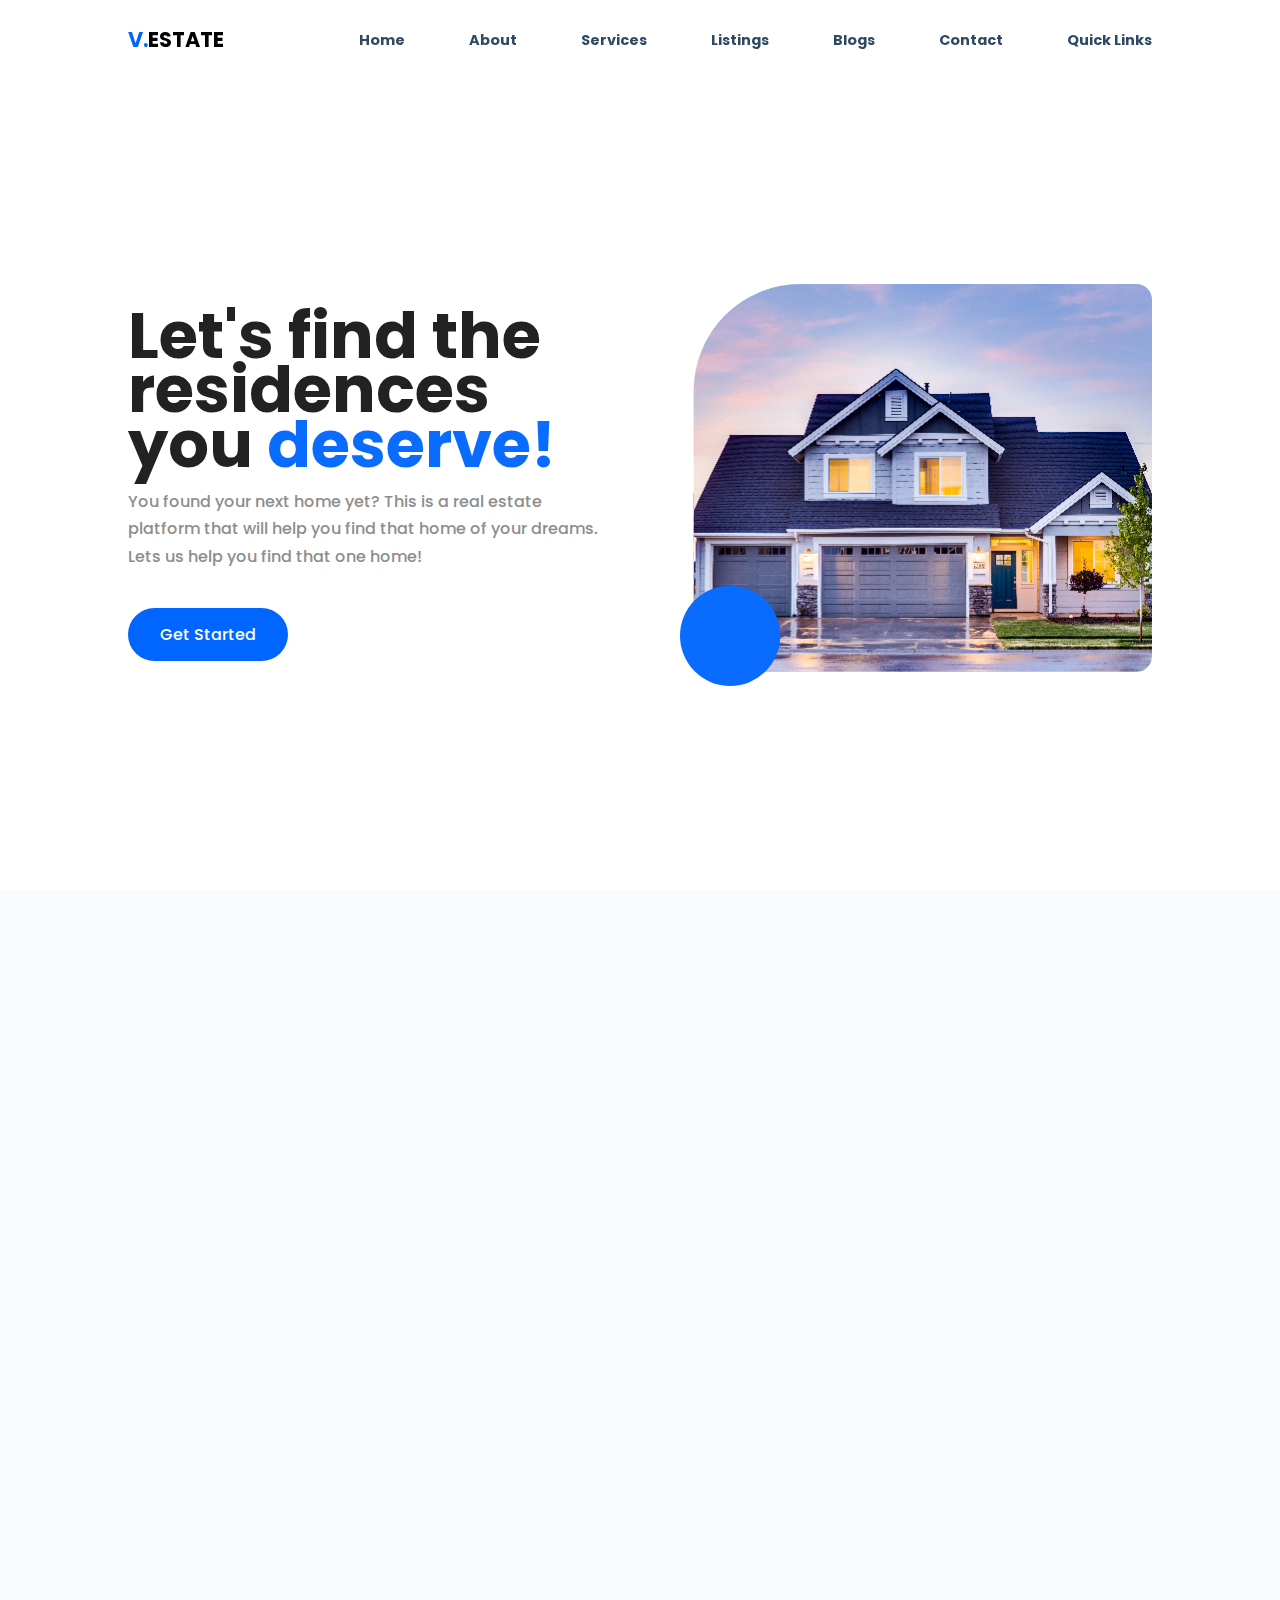
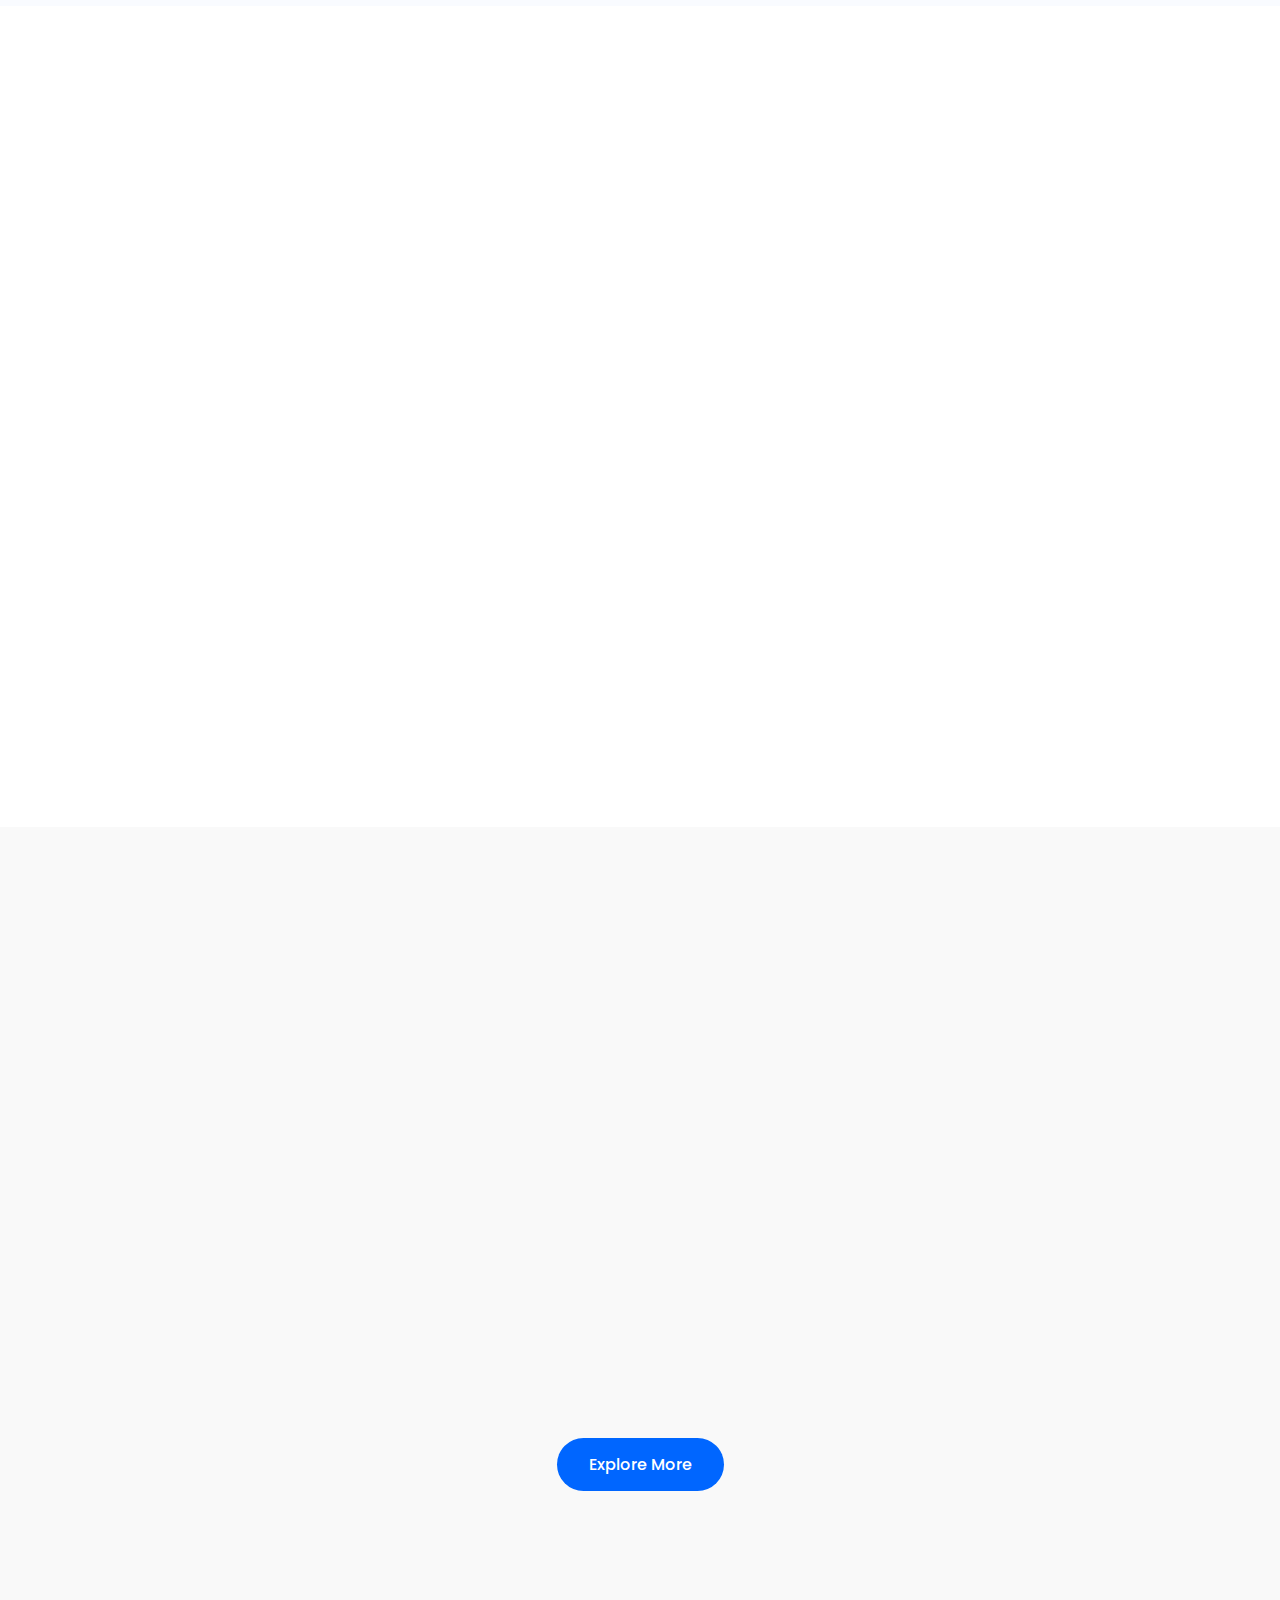
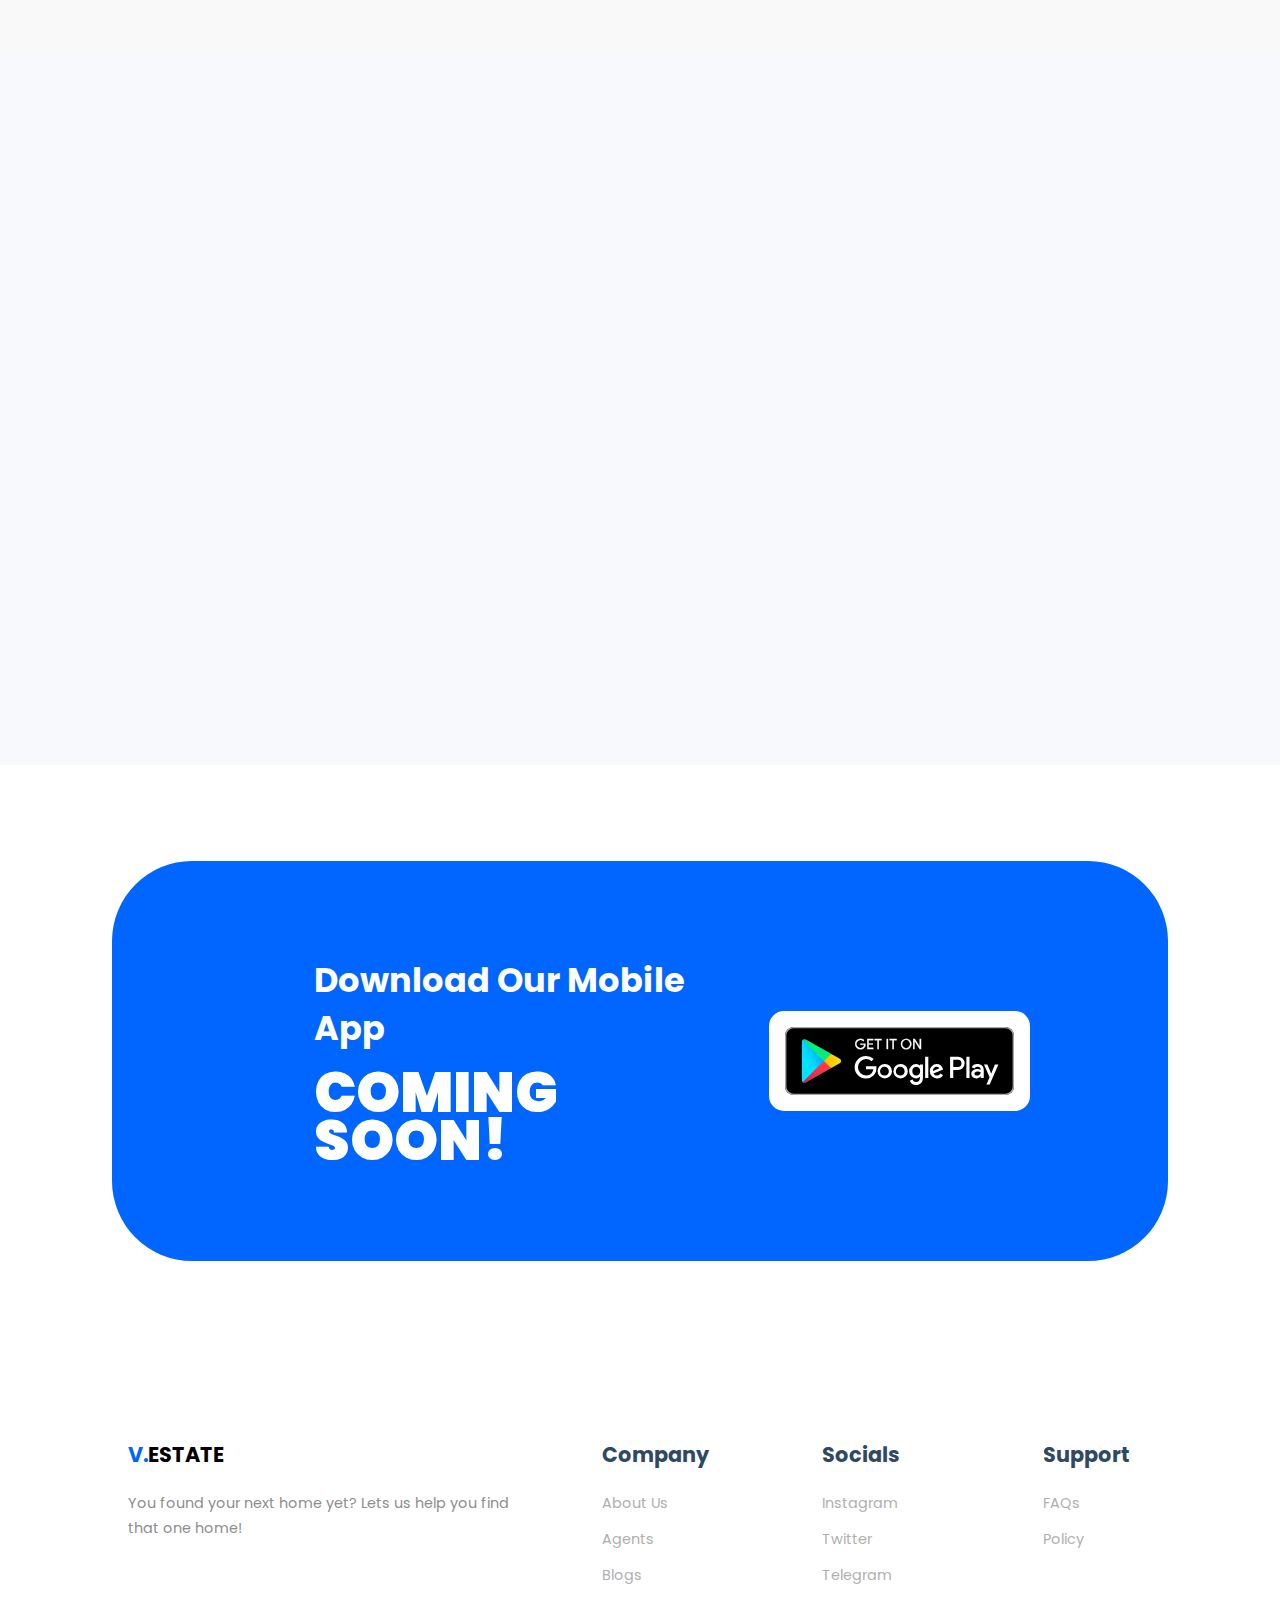
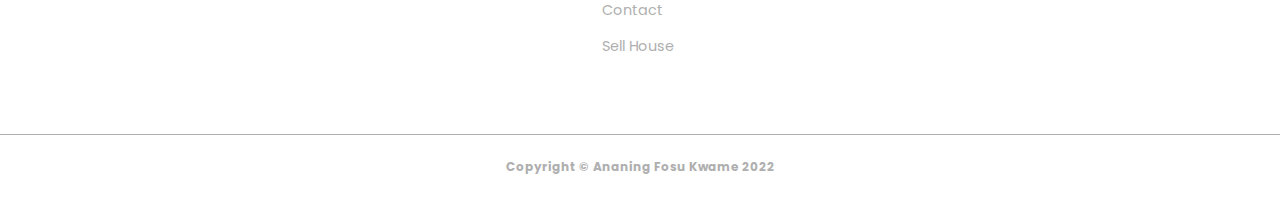
<file: index.html>
<!DOCTYPE html>
<html lang="en">
<head>
    <meta charset="UTF-8">
    <meta http-equiv="X-UA-Compatible" content="IE=edge">
    <meta name="viewport" content="width=device-width, initial-scale=1.0">

    <link rel="stylesheet" href="https://unicons.iconscout.com/release/v4.0.0/css/line.css">

    <link rel="shortcut icon" href="images/newfavicon.png" type="image/x-icon">  

    <link rel="stylesheet" href="css/main.css">

    <link rel="stylesheet" href="https://unpkg.com/aos@next/dist/aos.css" />
    
    <link rel="preconnect" href="https://fonts.googleapis.com">
    <link rel="preconnect" href="https://fonts.gstatic.com" crossorigin>
    <link href="https://fonts.googleapis.com/css2?family=Poppins:wght@200;300;400;500;600;700;800;900&display=swap" rel="stylesheet">
    <title>Home Valley Estate</title>
</head>
<body>

    <!-- NAVBAR -->
    <nav>
        <div class="container nav__container">
            <a href="index.html"><h4><span>V.</span>ESTATE</h4></a>
            <ul class="nav__menu">
                <li><a href="#home">Home</a></li>
                <li><a href="about.html">About</a></li>
                <li><a href="service.html">Services</a></li>
                <li><a href="listings.html">Listings</a></li>
                <li><a href="blog.html">Blogs</a></li>
                <li><a href="contact.html">Contact</a></li>
                <li><a href="#quicklinks">Quick Links</a></li>
            </ul>
            <button id="open-menu-btn"><i class="uil uil-bars"></i></button>
            <button id="close-menu-btn"><i class="uil uil-multiply"></i></i></button>
        </div>
    </nav>


    <!-- HEADER(HERO) -->
    <header>
        <div id="home" class="container header__container">
            <div class="header__left">
                <h1>Let's find the residences you <span>deserve!</span></h1>
                <p>
                    You found your next home yet? This is a real estate platform that will help you find that home of your dreams. Lets us help you find that one home!
                </p>
                <a href="listings.html" class="btn btn-primary">Get Started</a>
            </div>

            <div class="header__right">
                <div class="header__right-image">
                    <img src="images/hero-img.svg" alt="header image">
                </div>
            </div>
        </div>
    </header>


    <!-- ABOUT SECTION -->
    <section class="about">
        <div class="container about__container">

            <div class="about__left" data-aos="fade-up">
                <div class="about__left-image">
                    <img src="images/about-img.svg" alt="about image">
                </div>
            </div>

            <div class="about__right" data-aos="fade-up">
                <h3>About</h3>
                <h2>Get to Know Us</h2>
                <p class="about__desc">
                    We make it possible for you to find real estate listings, including many spectacular properties for sale. All different kinds of residences, including houses, townhomes, and more, are included in our listings. We are the Valley Estate, and the sale of important houses is unquestionably remarkable.
                </p>
                <div class="about__chart">
                    <article class="about__box">
                        <h4>150+</h4>
                        <p>properties</p>
                    </article>
    
                    <article class="about__box">
                        <h4>55+</h4>
                        <p>clients</p>
                    </article>
    
                    <article class="about__box">
                        <h4>25+</h4>
                        <p>partners</p>
                    </article>
                </div>
                <a href="about.html" class="btn btn-primary">Learn More</a>
            </div>

        </div>
    </section>


    <!-- SERVICES SECTION -->
    <section class="services">
        <div class="container services__container">
            <div class="services__left" data-aos="fade-up">
                <h3>Services</h3>
                <h2>Explore Our Services</h2>
                <p class="services__desc">
                    We will always have your preferences and best interests in mind, whether you are buying, selling, or renting a home. We invite you to get in touch with us or alternatively, you can just explore our website to find listings and other relevant real estate information.
                </p>
                <a href="service.html" class="btn btn-primary">Learn More</a>
            </div>

            <div class="services__right" data-aos="fade-up">
                <article class="category">
                    <span class="category__icon"><i class="uil uil-estate"></i></span>
                    <h6>Buy</h6>
                    <p>Buying a house is a big deal and likely the biggest financial endeavor of your life.</p>
                </article>

                <article class="category">
                    <span class="category__icon"><i class="uil uil-bill"></i></span>
                    <h6>Sell</h6>
                    <p>You finally decided if it's time for you to sell the home or property? Do it right.</p>
                </article>

                <article class="category">
                    <span class="category__icon"><i class="uil uil-house-user"></i></span>
                    <h6>Rent</h6>
                    <p>Find a place with great local lifestyle, demographics temporary before you settle.</p>
                </article>

                <article class="category">
                    <span class="category__icon"><i class="uil uil-icons"></i></span>
                    <h6>Interior Design</h6>
                    <p>Already have a home, but in need of remodelling or improve on the interior design?</p>
                </article>
            </div>
        </div>
    </section>


    <!-- PROPERTY LISTINGS SECTION -->
    <section class="properties">
        <h2 data-aos="fade-up">Featured Listings</h2>

        <div class="container properties__container" data-aos="fade-up">

            <article class="property__card">

                <div class="imgbox">
                    <a href="aboutlisting.html"><img src="images/house1.png" alt="3 Bedroom, Garage image" class="property__image"></a>
                </div>

                <div class="property__data">
                    <h5 class="property__price"><span>$</span>57100</h5>
                    <h6 class="property__title">3 Bedroom, Garage</h6>
                    <p class="property__desc">
                       Kumasi - Abuakwa Road, The Ceci Street Av. Number #9648
                    </p>
                </div>
            </article>

            <article class="property__card">

                <div class="imgbox">
                    <a href="aboutlisting.html"><img src="images/house2.png" alt="3 Bedroom, Garage image" class="property__image"></a>
                </div>

                <div class="property__data">
                    <h5 class="property__price"><span>$</span>21300</h5>
                    <h6 class="property__title">2 Bedroom, Hall</h6>
                    <p class="property__desc">
                       Accra - Adabraka Moringa Street BLK C PLT 234
                    </p>
                </div>
            </article>

            <article class="property__card">

                <div class="imgbox">
                    <a href="aboutlisting.html"><img src="images/house3.png" alt="3 Bedroom, Garage image" class="property__image"></a>
                </div>

                <div class="property__data">
                    <h5 class="property__price"><span>$</span>64520</h5>
                    <h6 class="property__title">3 Bedroom, Hall</h6>
                    <p class="property__desc">
                       Accra - Motorway Highway Street Av. Number #1144
                    </p>
                </div>
            </article>
            
            <article class="property__card">

                <div class="imgbox">
                    <a href="aboutlisting.html"><img src="images/house4.png" alt="3 Bedroom, Garage image" class="property__image"></a>
                </div>

                <div class="property__data">
                    <h5 class="property__price"><span>$</span>76532</h5>
                    <h6 class="property__title">3 Bedroom, Garden</h6>
                    <p class="property__desc">
                       Sunyani - Tanoso Road The Bay Pub Resort Street
                    </p>
                </div>
            </article>

        </div>    
        
        <div class="explore">
            <a href="listings.html" class="btn btn-primary">Explore More</a>
        </div>
    </section>


    <!-- AGENTS SECTION -->
    <section class="agents">

        <div class="container info__sect" data-aos="fade-up">
            <div class="info__desc">
                <h3>Agents</h3>
                <h2>Our Incredible Agents</h2>
            </div>
            <div class="info__btn">
                <a href="about.html#Agents" class="btn btn-primary">Find More</a>
            </div>
        </div>

        <div class="container agents__container" data-aos="fade-up">
            <article class="team__member">
                <div class="team__member-image">
                    <img src="images/agent1.png" alt="image of Robert Asante">
                </div>
                <div class="team__member-info">
                    <h5><a href="aboutagent.html">Robert Asante</a></h5>
                    <p>Kumasi</p>
                </div>
                <div class="team__member-socials">
                    <a href="https://www.instagram.com/ananing.fosu/" target="_blank"><i class="uil uil-instagram-alt sm"></i></a>
                    <a href="https://www.twitter.com/AnaningFosu/" target="_blank"><i class="uil uil-twitter sm"></i></a>
                    <a href="https://www.facebook.com/" target="_blank"><i class="uil uil-facebook-messenger sm"></i></a>
                </div>
            </article>

            <article class="team__member">
                <div class="team__member-image">
                    <img src="images/agent2.png" alt="image of Priscilla Osei">
                </div>
                <div class="team__member-info">
                    <h5><a href="aboutagent.html">Priscilla Osei</a></h5>
                    <p>Kumasi</p>
                </div>
                <div class="team__member-socials">
                    <a href="https://www.instagram.com/ananing.fosu/" target="_blank"><i class="uil uil-instagram-alt sm"></i></a>
                    <a href="https://www.twitter.com/AnaningFosu/" target="_blank"><i class="uil uil-twitter sm"></i></a>
                    <a href="https://www.facebook.com/" target="_blank"><i class="uil uil-facebook-messenger sm"></i></a>
                </div>
            </article>

            <article class="team__member">
                <div class="team__member-image">
                    <img src="images/agent3.png" alt="image of Kwesi Daamang">
                </div>
                <div class="team__member-info">
                    <h5><a href="aboutagent.html">Kwesi Daamang</a></h5>
                    <p>Accra</p>
                </div>
                <div class="team__member-socials">
                    <a href="https://www.instagram.com/ananing.fosu/" target="_blank"><i class="uil uil-instagram-alt sm"></i></a>
                    <a href="https://www.twitter.com/AnaningFosu/" target="_blank"><i class="uil uil-twitter sm"></i></a>
                    <a href="https://www.facebook.com/" target="_blank"><i class="uil uil-facebook-messenger sm"></i></a>
                </div>
            </article>

            <article class="team__member">
                <div class="team__member-image">
                    <img src="images/agent4.png" alt="image of Michael Owusu">
                </div>
                <div class="team__member-info">
                    <h5><a href="aboutagent.html">Michael Owusu</a></h5>
                    <p>Accra</p>
                </div>
                <div class="team__member-socials">
                    <a href="https://www.instagram.com/ananing.fosu/" target="_blank"><i class="uil uil-instagram-alt sm"></i></a>
                    <a href="https://www.twitter.com/AnaningFosu/" target="_blank"><i class="uil uil-twitter sm"></i></a>
                    <a href="https://www.facebook.com/" target="_blank"><i class="uil uil-facebook-messenger sm"></i></a>
                </div>
            </article>
        </div>

    </section>



    <!-- DOWNLOAD SECTION -->
    <section class="download">
        <div class="container download__container">
            <article class="download__left">
                <h3>Download Our Mobile App</h3>
                <h2>COMING SOON!</h2>
            </article>

            <article class="download__right">
                <img src="images/googlepla.svg" alt="playstore logo" class="playstore">
            </article>
        </div>
    </section>


    <!-- FOOTER SECTION -->
     <footer id="quicklinks">
         <div class="container footer__container">
             <div class="footer__left">
                <div class="footer__1">
                    <a href="index.html"><h4><span>V.</span>ESTATE</h4></a>
                    <p>
                        You found your next home yet? Lets us help you find that one home!
                    </p>
                 </div>
             </div>

            <div class="footer__right">
                <div class="footer__2">
                    <h4>Company</h4>
                    <ul class="permalinks">
                       <li><a href="about.html">About Us</a></li>
                       <li><a href="about.html#Agents">Agents</a></li>
                       <li><a href="blog.html">Blogs</a></li>
                       <li><a href="contact.html">Contact</a></li>
                       <li><a href="contact.html#sellhouse">Sell House</a></li>
                    </ul>
                </div>
   
               <div class="footer__3">
                   <h4>Socials</h4>
                   <ul class="permalinks">
                    <li><a href="https://www.instagram.com/ananing.fosu/" target="_blank">Instagram</a></li>
                    <li><a href="https://www.twitter.com/AnaningFosu/" target="_blank">Twitter</a></li>
                    <li><a href="https://www.telegram.com/" target="_blank">Telegram</a></li>
               </div>
   
               <div class="footer__4">
                   <h4>Support</h4>
                   <ul class="permalinks">
                       <li><a href="faqs.html">FAQs</a></li>
                       <li><a href="faqs.html#Policy">Policy</a></li>
                   </ul>
               </div>
            </div> 

         </div>

         
         <div class="footer__copyright">
            <small>Copyright &copy; Ananing Fosu Kwame 2022</small>
        </div>
     </footer>




     <script src="https://unpkg.com/aos@next/dist/aos.js"></script>
     <script>
       AOS.init({
        offset: 200,
        duration: 1000,
       });
     </script>


    <script src="main.js"></script>
</body>
</html>
</file>
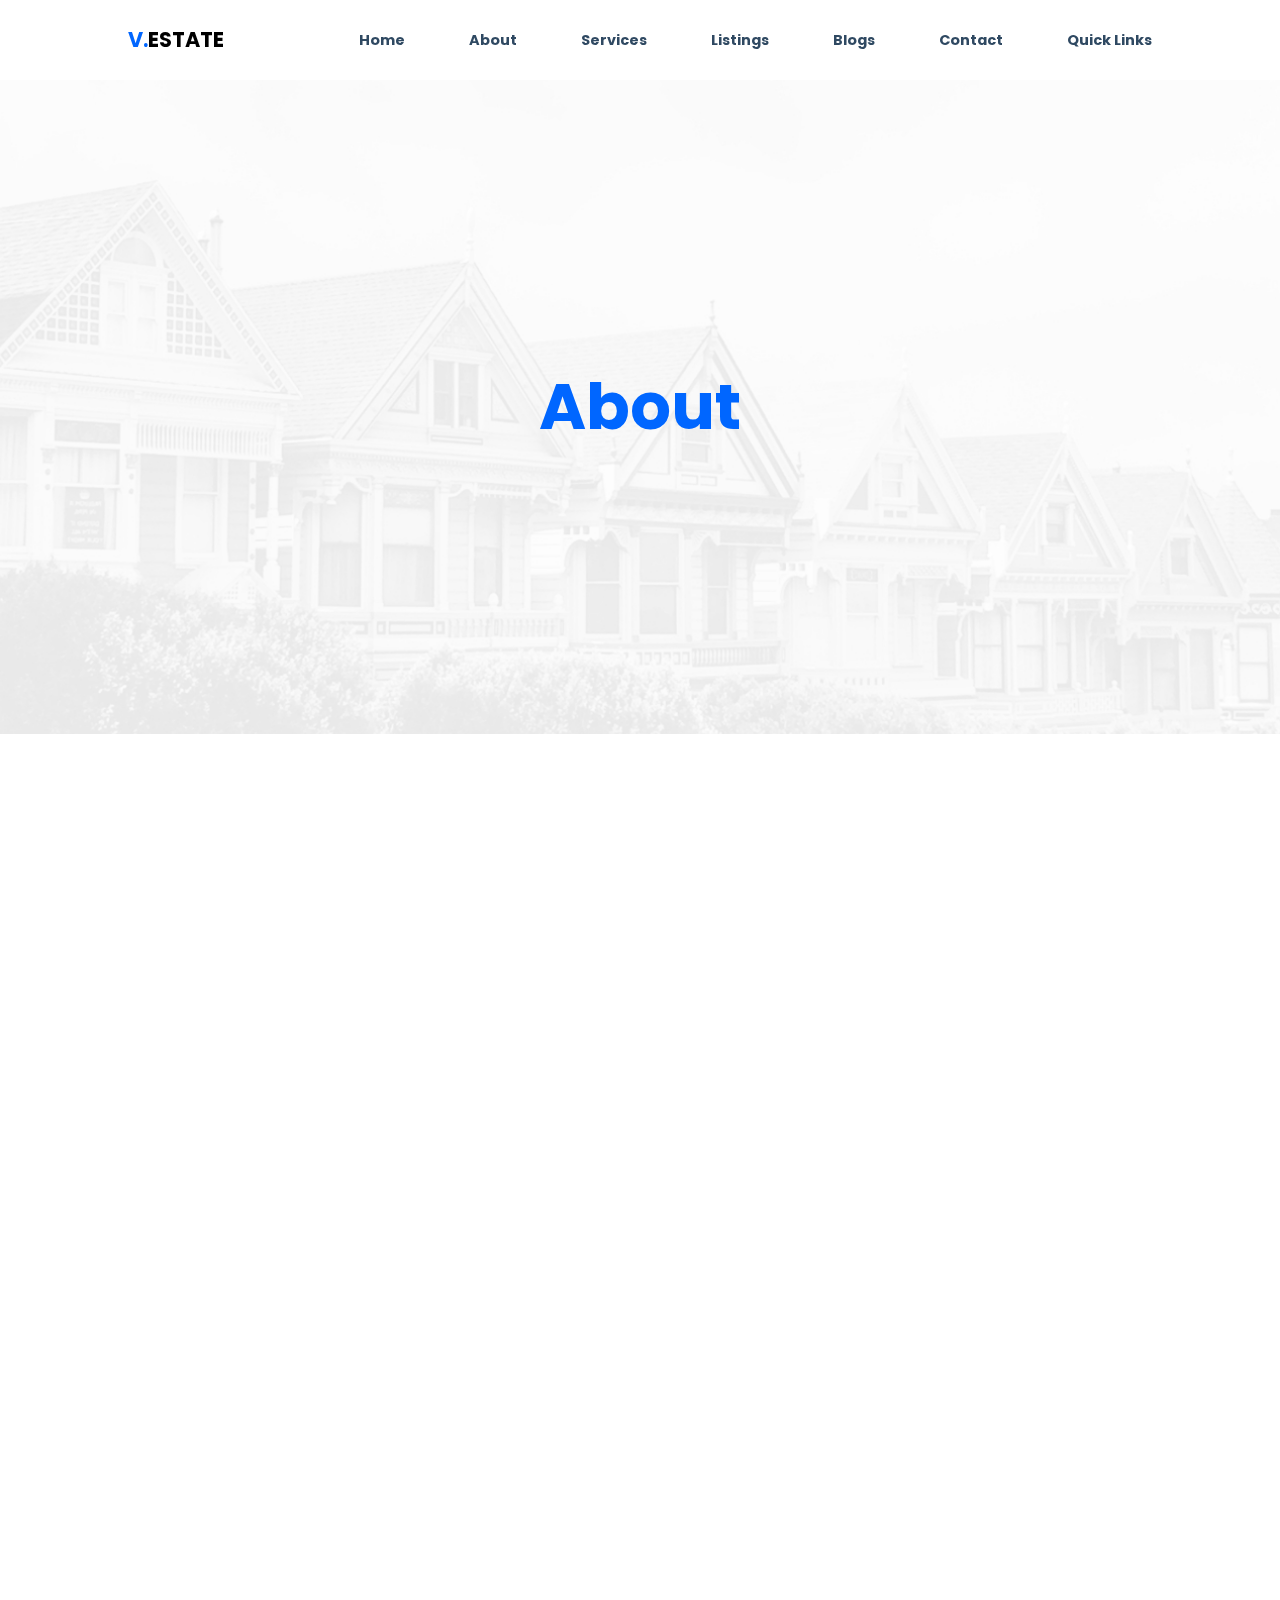
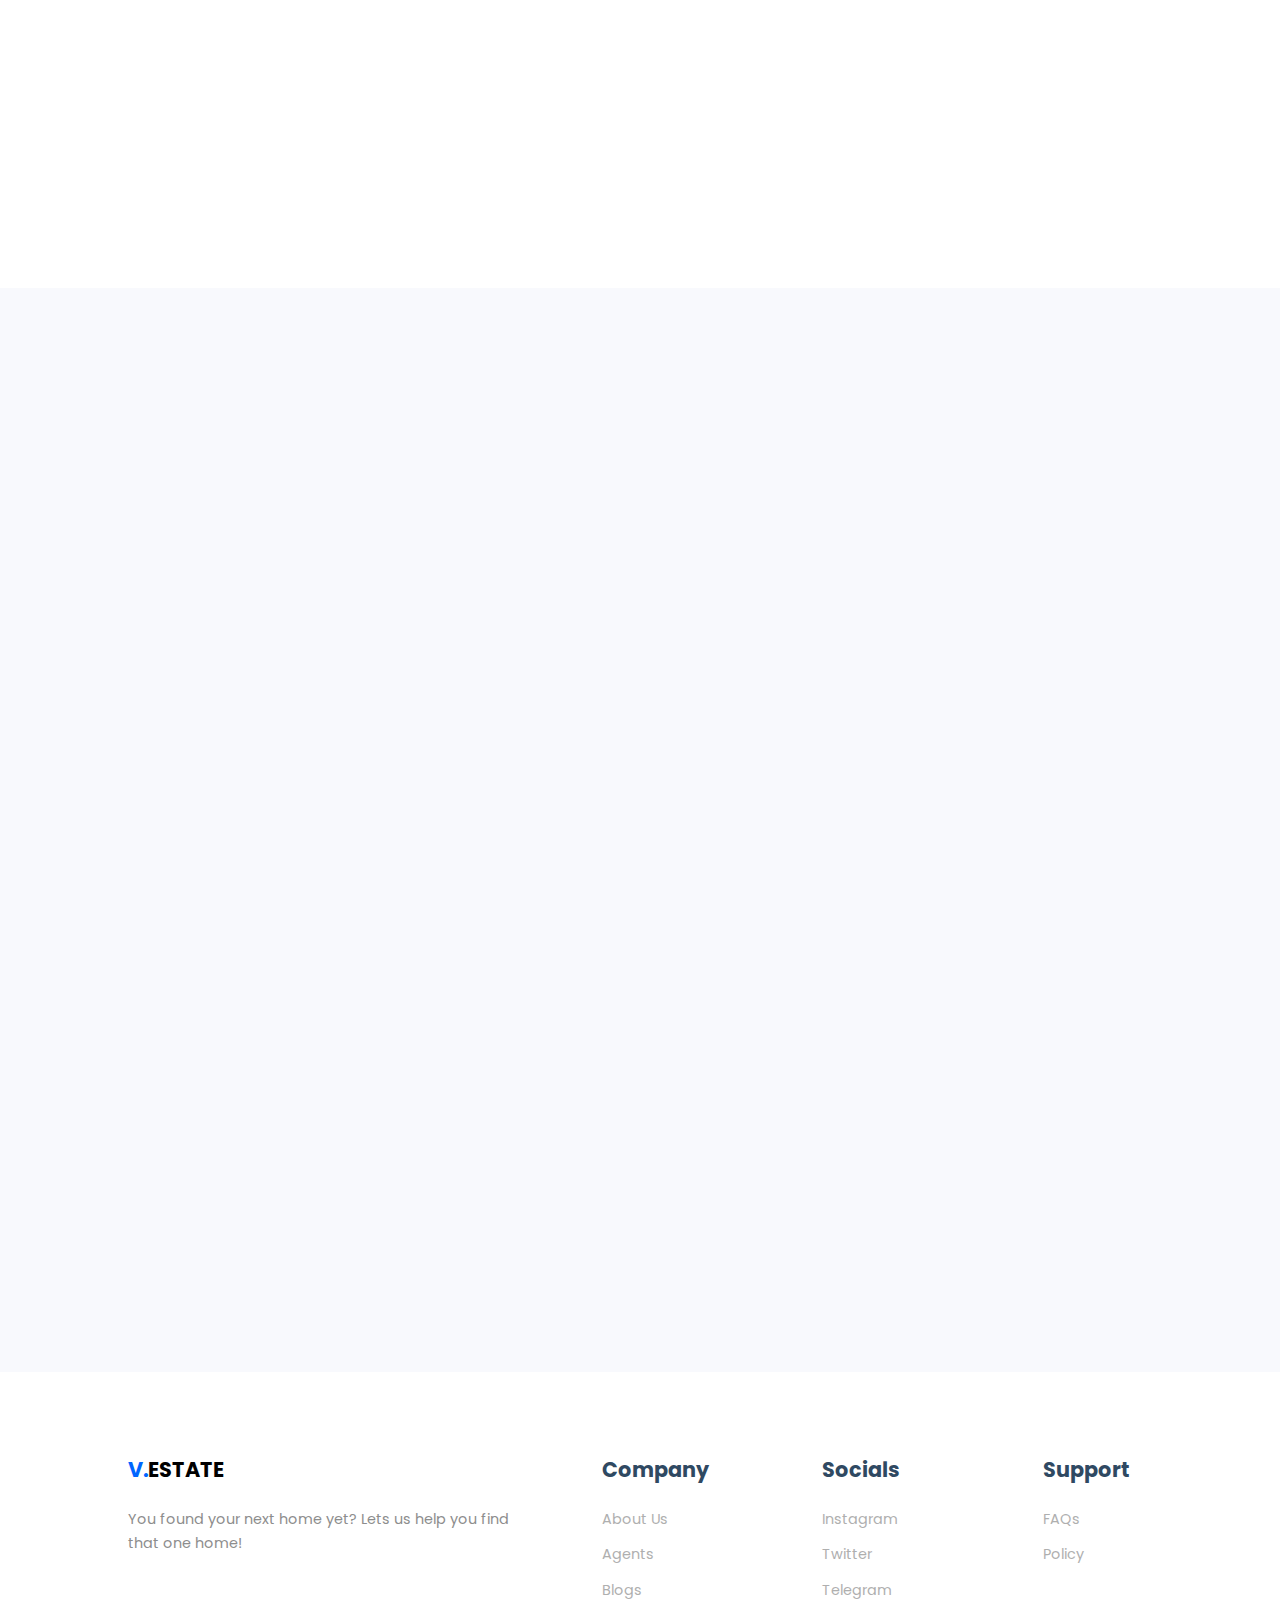
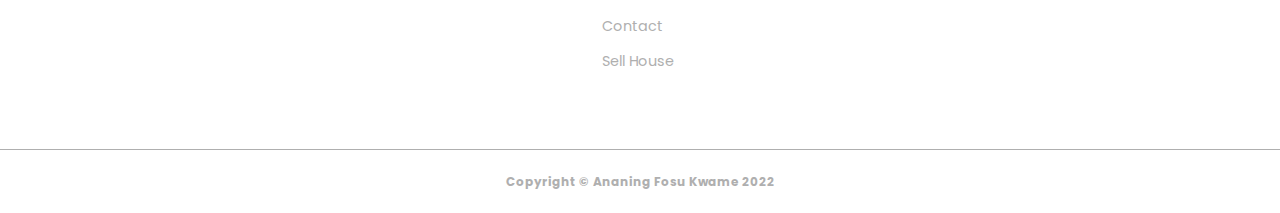
<file: about.html>
<!DOCTYPE html>
<html lang="en">
<head>
    <meta charset="UTF-8">
    <meta http-equiv="X-UA-Compatible" content="IE=edge">
    <meta name="viewport" content="width=device-width, initial-scale=1.0">

    <link rel="stylesheet" href="https://unicons.iconscout.com/release/v4.0.0/css/line.css">

    <link rel="shortcut icon" href="images/newfavicon.png" type="image/x-icon">  

    <link rel="stylesheet" href="https://unpkg.com/aos@next/dist/aos.css" />

    <link rel="stylesheet" href="css/main.css">
    <link rel="stylesheet" href="css/about.css">
    
    <link rel="preconnect" href="https://fonts.googleapis.com">
    <link rel="preconnect" href="https://fonts.gstatic.com" crossorigin>
    <link href="https://fonts.googleapis.com/css2?family=Poppins:wght@200;300;400;500;600;700;800;900&display=swap" rel="stylesheet">
    <title>About Valley Estate</title>
</head>
<body>

    <!-- NAVBAR -->
    <nav>
        <div class="container nav__container">
            <a href="index.html"><h4><span>V.</span>ESTATE</h4></a>
            <ul class="nav__menu">
                <li><a href="index.html">Home</a></li>
                <li><a href="about.html">About</a></li>
                <li><a href="service.html">Services</a></li>
                <li><a href="listings.html">Listings</a></li>
                <li><a href="blog.html">Blogs</a></li>
                <li><a href="contact.html">Contact</a></li>
                <li><a href="#quicklinks">Quick Links</a></li>
            </ul>
            <button id="open-menu-btn"><i class="uil uil-bars"></i></button>
            <button id="close-menu-btn"><i class="uil uil-multiply"></i></i></button>
        </div>
    </nav>

    <!-- ABOUT PAGE HERO SECTION -->
    <div class="aboutpage__hero">
        <div class="aboutpage__about">
            <h1>About</h1>
        </div>
    </div>


    <!-- ABOUT PAGE INFO SECTION -->
    <section class="aboutpage__info">
        <div class="container aboutpage__info-container">
            <div class="aboutpage__info-left" data-aos="fade-up">
                <img src="images/about-img.svg">
            </div>

            <div class="aboutpage__info-right" data-aos="fade-up">
                <h3>Who are we?</h3>
                <h2>The Valley Real Estate</h2>
                <p>We make it possible for you to find real estate listings, including many spectacular properties for sale. All different kinds of residences and homes are included in our listings. We are the Valley Estate, and our sale of important houses is unquestionably remarkable. High-caliber real estate professionals with either worldwide reach or local knowledge are required to represent our agency.<br>The Valley Estate, a network of brokerage firms founded in 2020, offers a wide range of luxury residences and properties for sale throughout Ghana. We have helped countless people find their dream home. To list your home or other property or to find the house you deserve, get in touch with a local affiliate right away!</p>
                <div class="aboutus__contact-btn">
                    <a href="contact.html" class="btn btn-primary">Contact Us</a>
                </div>
            </div>
        </div>

        <div class="container aboutpage__info-other" data-aos="fade-up">
            <p>At The Valley Estate real estate market, we focus primarily on the interests of the younger generation and want to make it a more welcoming and less overwhelming niche to trade in. Our architectural-technical studio and real estate office were founded in 2019 by a team of KNUST graduates who investigated the real estate market through research and discovered that the current and future generations are the most important target audiences. As a result, they opted for the idea to create a platform that is educational, sociable, supportive, and constructive to help the less experienced person planning to enter the real estate market.</p>
        </div>

        <div class="container aboutpage__info-chart" data-aos="fade-up">
            <article class="aboutpage__info-card">
                <span class="info__card-icon">

                </span>
                <h4>120+ properties</h4>
                <p>For the last two years we have been in the real estate market has been a wonderful and successful one since we have listed over 120 properties which includes sales and investments.</p>
            </article>

            <article class="aboutpage__info-card">
                <span class="info__card-icon">

                </span>
                <h4>55+ clients</h4>
                <p>We are honoured and privileged by our trusted and loyal clients over the few years to help in choosing their dream homes. We are proudly driven by their trust.</p>
            </article>

            <article class="aboutpage__info-card">
                <span class="info__card-icon">

                </span>
                <h4>25+ partners</h4>
                <p>The Valley Estate is a real estate agency that works hand in hand with a variety of partners to provide not only the best but the neccessary services to our clients</p>
            </article>
        </div>
    </section>


    <!-- AGENTS SECTION -->
    <section id="Agents" Name="Agents" class="aboutpage__team">
        <div class="container aboutpage__team-topic" data-aos="fade-up">
            <h2>Meet Our Trusted Agents</h2>
        </div>

        <div class="container aboutpage__team-container" data-aos="fade-up">
            <article class="aboutpage__team-member">
                <div class="aboutteam__member-image">
                    <img src="images/agent1.png" alt="image of Robert Asante">
                </div>
                <div class="aboutteam__member-info">
                    <h5><a href="aboutagent.html">Robert Asante</a></h5>
                    <p>Kumasi</p>
                </div>
                <div class="aboutteam__member-socials">
                    <a href="https://www.instagram.com/ananing.fosu/" target="_blank"><i class="uil uil-instagram-alt sm"></i></a>
                    <a href="https://www.twitter.com/AnaningFosu/" target="_blank"><i class="uil uil-twitter sm"></i></a>
                    <a href="https://www.facebook.com/" target="_blank"><i class="uil uil-facebook-messenger sm"></i></a>
                </div>
            </article>

            <article class="aboutpage__team-member">
                <div class="aboutteam__member-image">
                    <img src="images/agent2.png">
                </div>
                <div class="aboutteam__member-info">
                    <h5><a href="aboutagent.html">Priscilla Osei</a></h5>
                    <p>Kumasi</p>
                </div>
                <div class="aboutteam__member-socials">
                    <a href="https://www.instagram.com/ananing.fosu/" target="_blank"><i class="uil uil-instagram-alt sm"></i></a>
                    <a href="https://www.twitter.com/AnaningFosu/" target="_blank"><i class="uil uil-twitter sm"></i></a>
                    <a href="https://www.facebook.com/" target="_blank"><i class="uil uil-facebook-messenger sm"></i></a>
                </div>
            </article>

            <article class="aboutpage__team-member">
                <div class="aboutteam__member-image">
                    <img src="images/agent3.png">
                </div>
                <div class="aboutteam__member-info">
                    <h5><a href="aboutagent.html">Kwesi Daamang</a></h5>
                    <p>Accra</p>
                </div>
                <div class="aboutteam__member-socials">
                    <a href="https://www.instagram.com/ananing.fosu/" target="_blank"><i class="uil uil-instagram-alt sm"></i></a>
                    <a href="https://www.twitter.com/AnaningFosu/" target="_blank"><i class="uil uil-twitter sm"></i></a>
                    <a href="https://www.facebook.com/" target="_blank"><i class="uil uil-facebook-messenger sm"></i></a>
                </div>
            </article>

            <article class="aboutpage__team-member">
                <div class="aboutteam__member-image">
                    <img src="images/agent4.png">
                </div>
                <div class="aboutteam__member-info">
                    <h5><a href="aboutagent.html">Michael Owusu</a></h5>
                    <p>Accra</p>
                </div>
                <div class="aboutteam__member-socials">
                    <a href="https://www.instagram.com/ananing.fosu/" target="_blank"><i class="uil uil-instagram-alt sm"></i></a>
                    <a href="https://www.twitter.com/AnaningFosu/" target="_blank"><i class="uil uil-twitter sm"></i></a>
                    <a href="https://www.facebook.com/" target="_blank"><i class="uil uil-facebook-messenger sm"></i></a>
                </div>
            </article>

            <article class="aboutpage__team-member">
                <div class="aboutteam__member-image">
                    <img src="images/agent5.png">
                </div>
                <div class="aboutteam__member-info">
                    <h5><a href="aboutagent.html">Samuel Jackson</a></h5>
                    <p>Kumasi</p>
                </div>
                <div class="aboutteam__member-socials">
                    <a href="https://www.instagram.com/ananing.fosu/" target="_blank"><i class="uil uil-instagram-alt sm"></i></a>
                    <a href="https://www.twitter.com/AnaningFosu/" target="_blank"><i class="uil uil-twitter sm"></i></a>
                    <a href="https://www.facebook.com/" target="_blank"><i class="uil uil-facebook-messenger sm"></i></a>
                </div>
            </article>

            <article class="aboutpage__team-member">
                <div class="aboutteam__member-image">
                    <img src="images/agent6.png">
                </div>
                <div class="aboutteam__member-info">
                    <h5><a href="aboutagent.html">Ivan Muddu</a></h5>
                    <p>Accra</p>
                </div>
                <div class="aboutteam__member-socials">
                    <a href="https://www.instagram.com/ananing.fosu/" target="_blank"><i class="uil uil-instagram-alt sm"></i></a>
                    <a href="https://www.twitter.com/AnaningFosu/" target="_blank"><i class="uil uil-twitter sm"></i></a>
                    <a href="https://www.facebook.com/" target="_blank"><i class="uil uil-facebook-messenger sm"></i></a>
                </div>
            </article>

            <article class="aboutpage__team-member">
                <div class="aboutteam__member-image">
                    <img src="images/agent7.png">
                </div>
                <div class="aboutteam__member-info">
                    <h5><a href="aboutagent.html">Gloria Kodua</a></h5>
                    <p>Kumasi</p>
                </div>
                <div class="aboutteam__member-socials">
                    <a href="https://www.instagram.com/ananing.fosu/" target="_blank"><i class="uil uil-instagram-alt sm"></i></a>
                    <a href="https://www.twitter.com/AnaningFosu/" target="_blank"><i class="uil uil-twitter sm"></i></a>
                    <a href="https://www.facebook.com/" target="_blank"><i class="uil uil-facebook-messenger sm"></i></a>
                </div>
            </article>

            <article class="aboutpage__team-member">
                <div class="aboutteam__member-image">
                    <img src="images/agent8.png">
                </div>
                <div class="aboutteam__member-info">
                    <h5><a href="aboutagent.html">Rashid Iman</a></h5>
                    <p>Accra</p>
                </div>
                <div class="aboutteam__member-socials">
                    <a href="https://www.instagram.com/ananing.fosu/" target="_blank"><i class="uil uil-instagram-alt sm"></i></a>
                    <a href="https://www.twitter.com/AnaningFosu/" target="_blank"><i class="uil uil-twitter sm"></i></a>
                    <a href="https://www.facebook.com/" target="_blank"><i class="uil uil-facebook-messenger sm"></i></a>
                </div>
            </article>            
        </div>
    </section>    


    <!-- FOOTER SECTION -->
    <footer id="quicklinks">
        <div class="container footer__container">
            <div class="footer__left">
               <div class="footer__1">
                   <a href="index.html"><h4><span>V.</span>ESTATE</h4></a>
                   <p>
                       You found your next home yet? Lets us help you find that one home!
                   </p>
                </div>
            </div>

           <div class="footer__right">
               <div class="footer__2">
                   <h4>Company</h4>
                   <ul class="permalinks">
                      <li><a href="about.html">About Us</a></li>
                      <li><a href="about.html#Agents">Agents</a></li>
                      <li><a href="blog.html">Blogs</a></li>
                      <li><a href="contact.html">Contact</a></li>
                      <li><a href="index.html">Sell House</a></li>
                   </ul>
               </div>
  
              <div class="footer__3">
                  <h4>Socials</h4>
                  <ul class="permalinks">
                      <li><a href="https://www.instagram.com/ananing.fosu/">Instagram</a></li>
                      <li><a href="index.html">Twitter</a></li>
                      <li><a href="index.html">Telegram</a></li>
                  </ul>
              </div>
  
              <div class="footer__4">
                  <h4>Support</h4>
                  <ul class="permalinks">
                      <li><a href="faqs.html">FAQs</a></li>
                      <li><a href="faqs.html#Policy">Policy</a></li>
              </div>
           </div> 

        </div>

        
        <div class="footer__copyright">
           <small>Copyright &copy; Ananing Fosu Kwame 2022</small>
       </div>
    </footer>



    <script src="https://unpkg.com/aos@next/dist/aos.js"></script>
     <script>
       AOS.init({
        offset: 200,
        duration: 1000,
       });
     </script>


   <script src="main.js"></script>
</body>
</html>
</file>
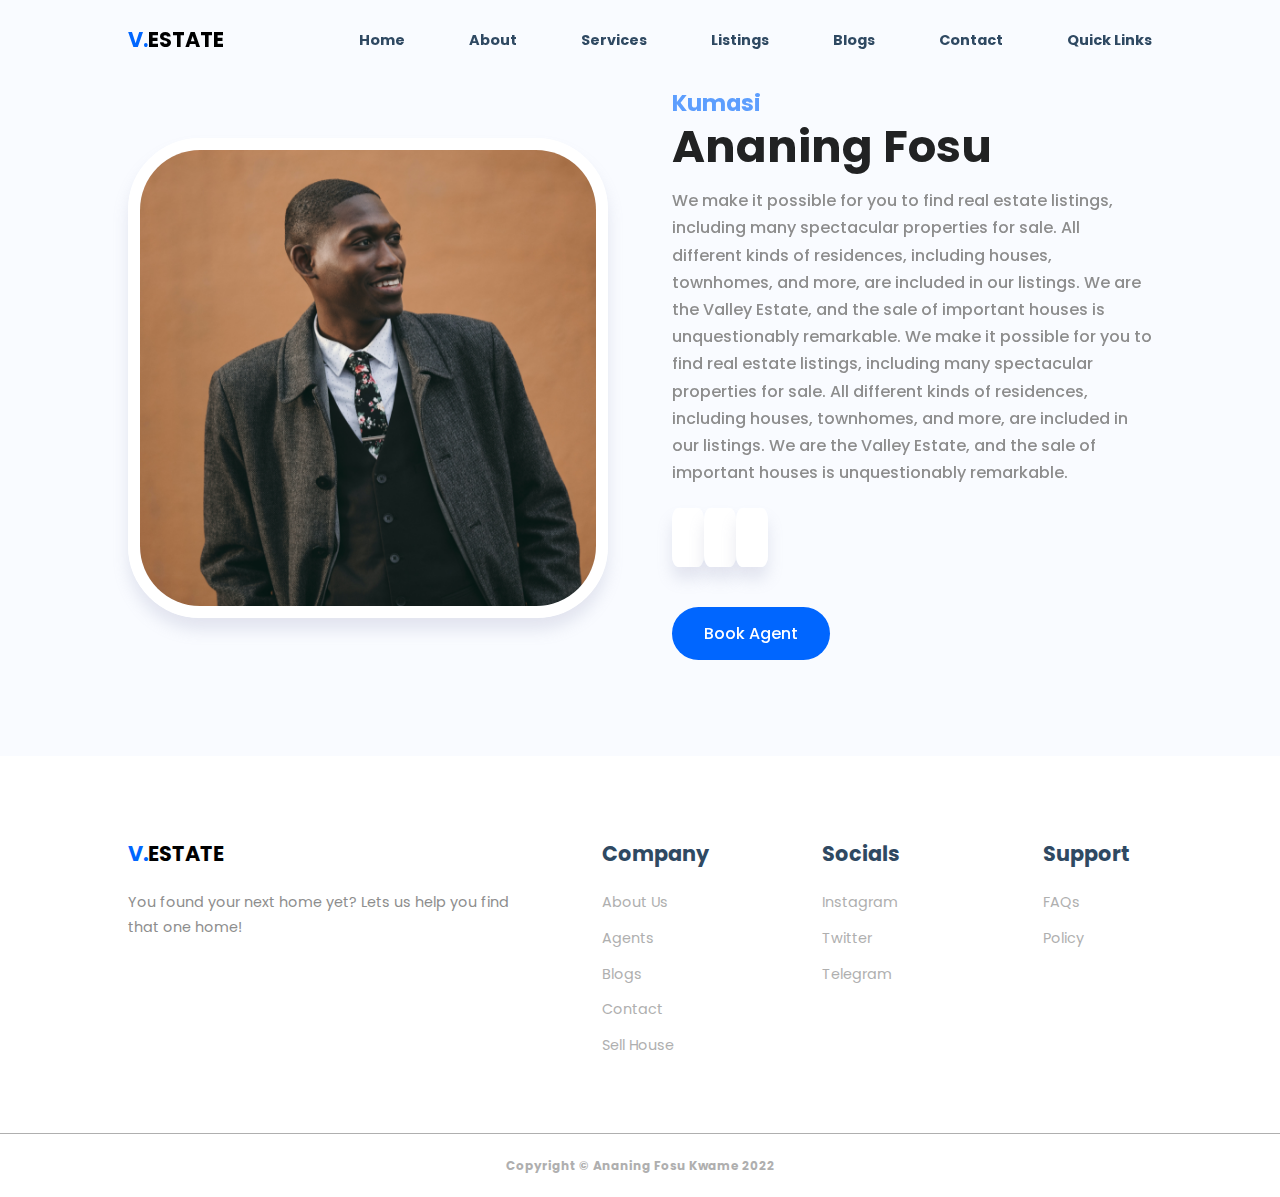
<file: aboutagent.html>
<!DOCTYPE html>
<html lang="en">
<head>
    <meta charset="UTF-8">
    <meta http-equiv="X-UA-Compatible" content="IE=edge">
    <meta name="viewport" content="width=device-width, initial-scale=1.0">

    <link rel="stylesheet" href="https://unicons.iconscout.com/release/v4.0.0/css/line.css">

    <link rel="shortcut icon" href="images/newfavicon.png" type="image/x-icon">  

    <link rel="stylesheet" href="css/main.css">
    <link rel="stylesheet" href="css/aboutagent.css">

    <link rel="stylesheet" href="https://unpkg.com/aos@next/dist/aos.css" />
    
    <link rel="preconnect" href="https://fonts.googleapis.com">
    <link rel="preconnect" href="https://fonts.gstatic.com" crossorigin>
    <link href="https://fonts.googleapis.com/css2?family=Poppins:wght@200;300;400;500;600;700;800;900&display=swap" rel="stylesheet">
    <title>About Agent Valley Estate</title>
</head>
<body>

    <!-- NAVBAR -->
    <nav>
        <div class="container nav__container">
            <a href="index.html"><h4><span>V.</span>ESTATE</h4></a>
            <ul class="nav__menu">
                <li><a href="#home">Home</a></li>
                <li><a href="about.html">About</a></li>
                <li><a href="service.html">Services</a></li>
                <li><a href="listings.html">Listings</a></li>
                <li><a href="blog.html">Blogs</a></li>
                <li><a href="contact.html">Contact</a></li>
                <li><a href="#quicklinks">Quick Links</a></li>
            </ul>
            <button id="open-menu-btn"><i class="uil uil-bars"></i></button>
            <button id="close-menu-btn"><i class="uil uil-multiply"></i></i></button>
        </div>
    </nav>


    <section class="about">
        <div class="container about__container">

            <div class="about__left" data-aos="fade-up">
                <div class="about__left-image al__image">
                    <img src="images/agent1.png" alt="about image">
                </div>
            </div>

            <div class="about__right" data-aos="fade-up">
                <h3>Kumasi</h3>
                <h2>Ananing Fosu</h2>
                <p class="about__desc">
                    We make it possible for you to find real estate listings, including many spectacular properties for sale. All different kinds of residences, including houses, townhomes, and more, are included in our listings. We are the Valley Estate, and the sale of important houses is unquestionably remarkable. We make it possible for you to find real estate listings, including many spectacular properties for sale. All different kinds of residences, including houses, townhomes, and more, are included in our listings. We are the Valley Estate, and the sale of important houses is unquestionably remarkable.
                </p>
                <div class="aboutagent-socials">
                    <a href="https://www.instagram.com/ananing.fosu/" target="_blank"><i class="uil uil-instagram-alt sm"></i></a>
                    <a href="https://www.twitter.com/AnaningFosu/" target="_blank"><i class="uil uil-twitter sm"></i></a>
                    <a href="https://www.facebook.com/" target="_blank"><i class="uil uil-facebook-messenger sm"></i></a>
                </div>
                <a href="mailto:ananingfosu@gmail.com?subject=Booking an appointment" class="btn btn-primary">Book Agent</a>
            </div>
        </div>

        

    </section>



    <!-- FOOTER SECTION -->
    <footer id="quicklinks">
        <div class="container footer__container">
            <div class="footer__left">
               <div class="footer__1">
                   <a href="index.html"><h4><span>V.</span>ESTATE</h4></a>
                   <p>
                       You found your next home yet? Lets us help you find that one home!
                   </p>
                </div>
            </div>

           <div class="footer__right">
               <div class="footer__2">
                   <h4>Company</h4>
                   <ul class="permalinks">
                      <li><a href="about.html">About Us</a></li>
                      <li><a href="about.html#Agents">Agents</a></li>
                      <li><a href="blog.html">Blogs</a></li>
                      <li><a href="contact.html">Contact</a></li>
                      <li><a href="contact.html#sellhouse">Sell House</a></li>
                   </ul>
               </div>
  
              <div class="footer__3">
                  <h4>Socials</h4>
                  <ul class="permalinks">
                   <li><a href="https://www.instagram.com/ananing.fosu/" target="_blank">Instagram</a></li>
                   <li><a href="https://www.twitter.com/AnaningFosu/" target="_blank">Twitter</a></li>
                   <li><a href="https://www.telegram.com/" target="_blank">Telegram</a></li>
              </div>
  
              <div class="footer__4">
                  <h4>Support</h4>
                  <ul class="permalinks">
                      <li><a href="faqs.html">FAQs</a></li>
                      <li><a href="faqs.html#Policy">Policy</a></li>
                  </ul>
              </div>
           </div> 

        </div>

        
        <div class="footer__copyright">
           <small>Copyright &copy; Ananing Fosu Kwame 2022</small>
       </div>
    </footer>


    <script src="https://unpkg.com/aos@next/dist/aos.js"></script>
    <script>
      AOS.init({
       offset: 200,
       duration: 1000,
      });
    </script>

   <script src="main.js"></script>
</body>
</html>
</file>
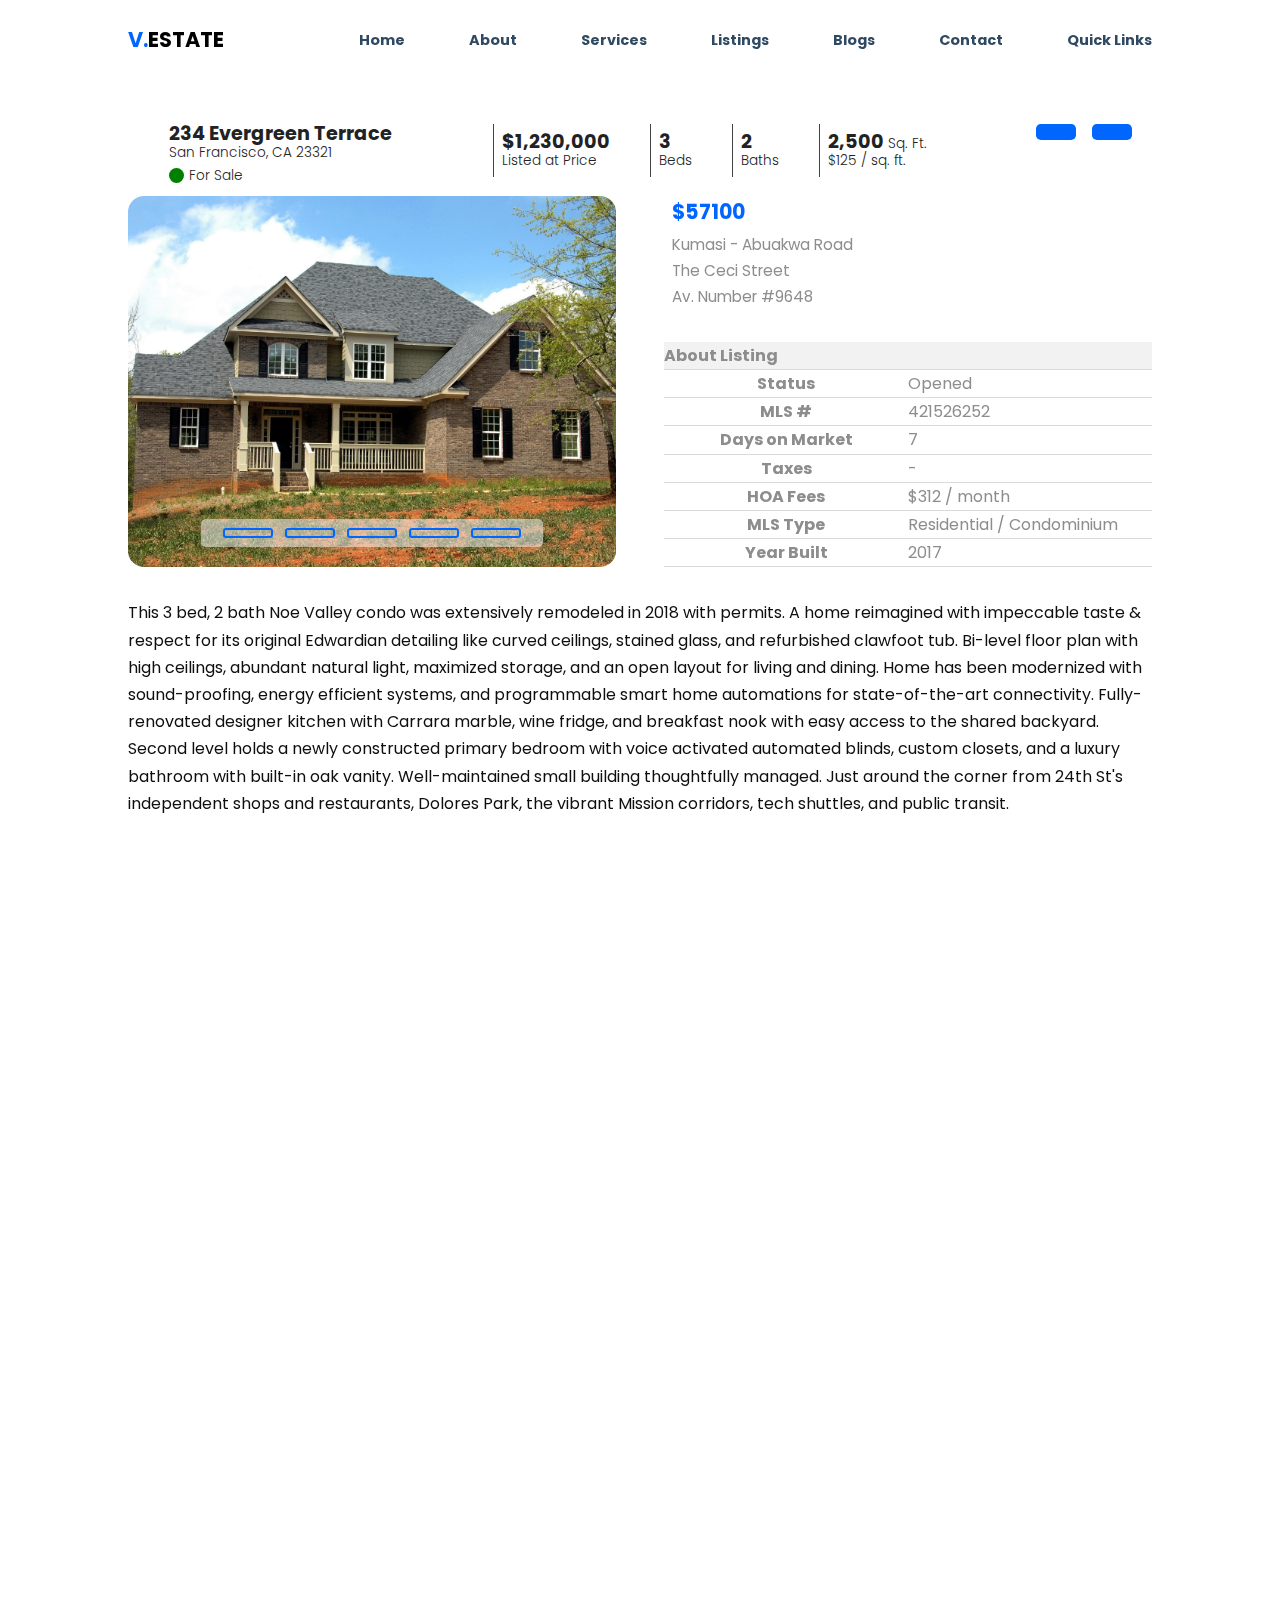
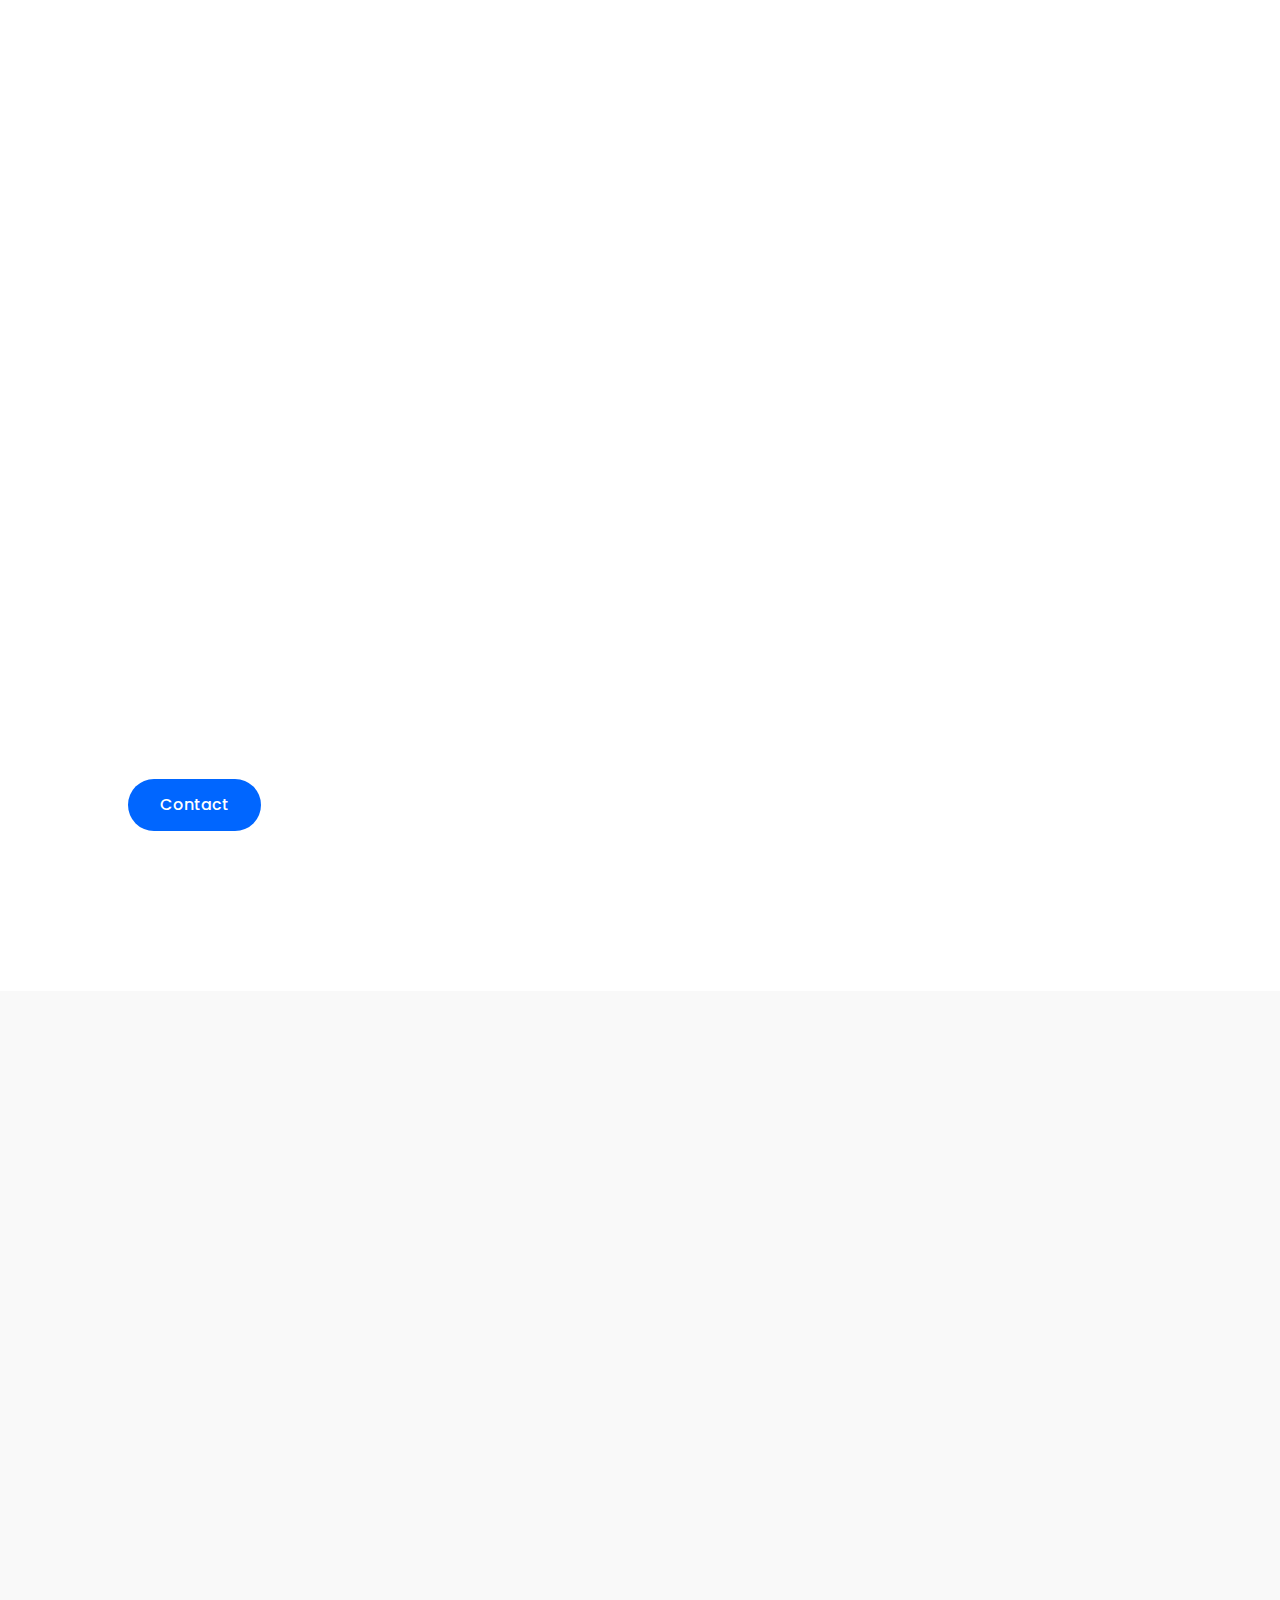
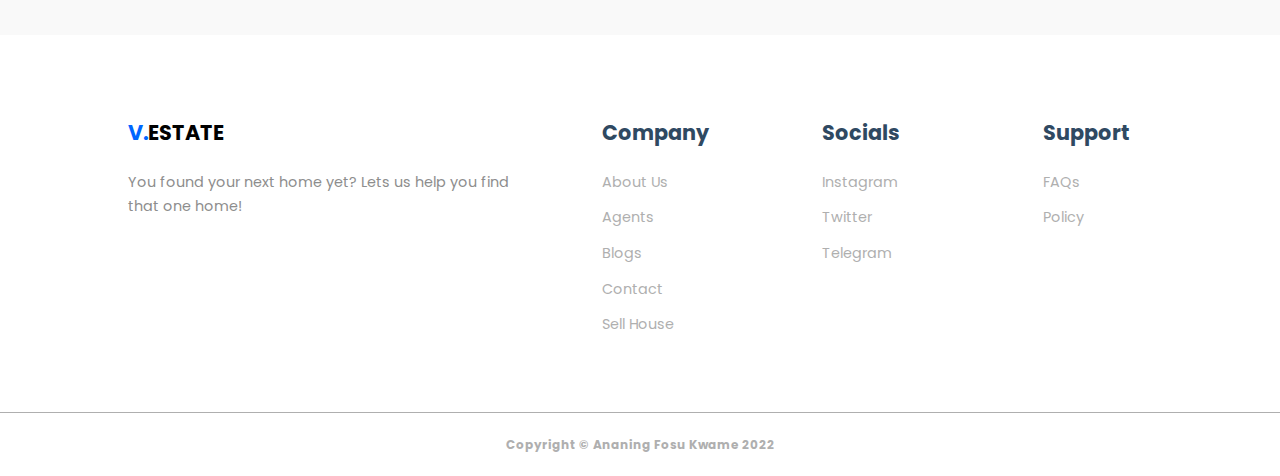
<file: aboutlisting.html>
<!DOCTYPE html>
<html lang="en">
<head>
    <meta charset="UTF-8">
    <meta http-equiv="X-UA-Compatible" content="IE=edge">
    <meta name="viewport" content="width=device-width, initial-scale=1.0">

    <link rel="stylesheet" href="https://unicons.iconscout.com/release/v4.0.0/css/line.css">

    <link rel="shortcut icon" href="images/newfavicon.png" type="image/x-icon">  

    <link rel="stylesheet" href="css/main.css">
    <link rel="stylesheet" href="css/aboutlisting.css">

    <link rel="stylesheet" href="https://unpkg.com/aos@next/dist/aos.css" />
    
    <link rel="preconnect" href="https://fonts.googleapis.com">
    <link rel="preconnect" href="https://fonts.gstatic.com" crossorigin>
    <link href="https://fonts.googleapis.com/css2?family=Poppins:wght@200;300;400;500;600;700;800;900&display=swap" rel="stylesheet">
    <title>Home Valley Estate</title>
</head>
<body>

    <!-- NAVBAR -->
    <nav>
        <div class="container nav__container">
            <a href="index.html"><h4><span>V.</span>ESTATE</h4></a>
            <ul class="nav__menu">
                <li><a href="#home">Home</a></li>
                <li><a href="about.html">About</a></li>
                <li><a href="service.html">Services</a></li>
                <li><a href="listings.html">Listings</a></li>
                <li><a href="blog.html">Blogs</a></li>
                <li><a href="contact.html">Contact</a></li>
                <li><a href="#quicklinks">Quick Links</a></li>
            </ul>
            <button id="open-menu-btn"><i class="uil uil-bars"></i></button>
            <button id="close-menu-btn"><i class="uil uil-multiply"></i></i></button>
        </div>
    </nav>



    <!-- SECTION FOR HOUSE INFO BEFORE IMAGES -->
    <div id="main-property" class="root__property movefrom__top"> 
        <div id="property-details" class="gridset container">

            <div class="address-container left"> 
                <div class="home-icon">
                    <span>
                        <i class="uil uil-house-user"></i>
                    </span>
                </div>

                <div>
                    <address>
                        <strong>234 Evergreen Terrace</strong>
                        <small>San Francisco, CA 23321</small>
                    </address>
                    <small class="status"><span class="for-sale"></span> For Sale</small>
                </div>
            </div>


            <div class="property-stats-container middle">
                <div class="price">
                    <div class="padded-inner-container">
                        <strong>$1,230,000</strong>
                        <small>Listed at Price</small>
                    </div>
                </div>

                <div class="beds">
                    <div class="padded-inner-container">
                        <strong>3</strong>
                        <small>Beds</small>
                    </div>
                </div>

                <div class="baths">
                    <div class="padded-inner-container">
                        <strong>2</strong>
                        <small>Baths</small>
                    </div>
                </div>

                <div class="sqft">
                    <div class="padded-inner-container">
                        <strong>2,500 <small>Sq. Ft.</small></strong>
                        <small>$125 / sq. ft.</small>
                    </div>
                </div>
            </div>

            <div class="right">
                <div class="actions-container flex">
                     <div class="favorite">
                        <button>
                            <a href="#location">
                                <span>
                                    <i class="uil uil-map"></i>
                                </span>
                            </a>
                        </button>
                    </div>
                </div>    
    
                <div class="actions-container flex"> 
                    <div class="favorite">
                        <button>
                            <a href="contact.html">
                                <span>
                                    <i class="uil uil-envelope-alt"></i>
                                </span>
                            </a>
                        </button>
                    </div>
                </div>
            </div>
            
        </div>
    </div>    





    <!-- MAIN INFO -->    
    <section class="container aboutlisting">
        <div class="first__info" data-aos="fade-up">
            <div class="slidershow first__orderLeft">

                <div class="slides">
                  <input type="radio" name="r" id="r1" checked>
                  <input type="radio" name="r" id="r2">
                  <input type="radio" name="r" id="r3">
                  <input type="radio" name="r" id="r4">
                  <input type="radio" name="r" id="r5">
                  <div class="slide s1">
                    <img src="images/house10.png" alt="">
                  </div>
                  <div class="slide">
                    <img src="images/house1.png" alt="">
                  </div>
                  <div class="slide">
                    <img src="images/house13.png" alt="">
                  </div>
                  <div class="slide">
                    <img src="images/house8.png" alt="">
                  </div>
                  <div class="slide">
                    <img src="images/house4.png" alt="">
                  </div>
                </div>
          
                <div class="navigation">
                  <label for="r1" class="bar"></label>
                  <label for="r2" class="bar"></label>
                  <label for="r3" class="bar"></label>
                  <label for="r4" class="bar"></label>
                  <label for="r5" class="bar"></label>
                </div>

            </div>
            <div class="first__orderRight">
                <div class="listed__info">
                    <div class="property__data">
                        <h5 class="property__price"><span>$</span>57100</h5>
                        
                        <p class="property__desc">
                           Kumasi - Abuakwa Road<br>The Ceci Street<br>Av. Number #9648
                        </p>
                    </div>
                </div>


                <table class="thetable">
                    <thead>
                        <tr>
                          <th colspan="2">About Listing</th>
                        </tr>
                    </thead>
                    <tbody>
                        <tr class="">
                            <th class="nn">Status</th>
                            <td class="nn">Opened</td>
                        </tr>
                        <tr class="">
                            <th class="">MLS #</th>
                            <td class="">421526252</td>
                        </tr>
                        <tr class="">
                            <th class="">Days on Market</th>
                            <td class="">7</td>
                        </tr>
                        <tr class="">
                            <th class="">Taxes</th>
                            <td class="">-</td>
                        </tr>
                        <tr class="">
                            <th class="">HOA Fees</th>
                            <td class="">$312 / month</td>
                        </tr>
                        <tr class="">
                            <th class="">MLS Type</th>
                            <td class="">Residential / Condominium</td>
                        </tr>
                        <tr class="">
                            <th class="">Year Built</th>
                            <td class="">2017</td>
                        </tr>
                    </tbody>
                </table>
            </div>

        </div>

        <div class="second__info" data-aos="fade-up">
            <p>
                This 3 bed, 2 bath Noe Valley condo was extensively remodeled in 2018 with permits. A home reimagined with impeccable taste & respect for its original Edwardian detailing like curved ceilings, stained glass, and refurbished clawfoot tub. Bi-level floor plan with high ceilings, abundant natural light, maximized storage, and an open layout for living and dining. Home has been modernized with sound-proofing, energy efficient systems, and programmable smart home automations for state-of-the-art connectivity. Fully-renovated designer kitchen with Carrara marble, wine fridge, and breakfast nook with easy access to the shared backyard. Second level holds a newly constructed primary bedroom with voice activated automated blinds, custom closets, and a luxury bathroom with built-in oak vanity. Well-maintained small building thoughtfully managed. Just around the corner from 24th St's independent shops and restaurants, Dolores Park, the vibrant Mission corridors, tech shuttles, and public transit.
            </p>
        </div>

        <span id="location"></span>
        <div class="third__info" data-aos="fade-up">
            <h2>Location</h2>
            <div class="map">
                <iframe src="https://www.google.com/maps/embed?pb=!1m18!1m12!1m3!1d3962.602285528811!2d-1.6830070000000001!3d6.6960807!2m3!1f0!2f0!3f0!3m2!1i1024!2i768!4f13.1!3m3!1m2!1s0x0%3A0xa292d14c435396dd!2zNsKwNDEnNDUuOSJOIDHCsDQwJzU4LjgiVw!5e0!3m2!1sen!2sgh!4v1662679051314!5m2!1sen!2sgh" width="1000" height="400" style="border:0;" allowfullscreen="" loading="lazy" referrerpolicy="no-referrer-when-downgrade"></iframe>
            </div>
        </div>

        <div class="fourth__info" data-aos="fade-up">
            <h2>Property Information</h2>
            <table class="customTable">
                <thead>
                  <tr>
                    <th>Summary</th>
                  </tr>
                </thead>
                <tbody>
                  <tr>
                    <td class="tdhalf">
                        <div class="tdleft">
                            <span>Location and General Information</span>
                        <ul>
                            <li>
                                Area/District: SF District 5<br>
                                Area Short Display: 5<br>
                                Subdistrict: Noe Valley<br>
                                Location Description: SF District 5<br>
                                Noe Valley, SF District 5 Noe Valley
                            </li>
                        </ul>
                        </div>
                        <div class="tdright">
                            <span>Taxes and HOA Information</span>
                        <ul>
                            <li>
                                APN: 3649050<br>
                                City Transfer Tax Rate: .00%<br>
                                County Transfer Tax Rate: .00%<br>
                                Association Fee Frequency: Monthly<br>
                                Association: Yes<br>
                                Association Fee Includes: Homeowners Insurance, Trash, Water
                            </li>
                        </ul>
                        </div>
                    </td>
                  </tr>
                  </tbody>
                  <thead>
                    <tr>
                      <th>Property</th>
                    </tr>
                  </thead>
                  <tbody>
                    <tr>
                      <td class="tdhalf">
                          <div class="tdleft">
                              <span>Property and Assessments</span>
                          <ul>
                              <li>
                                Known BMR: No<br>
                                Possession: Close of Escrow<br>
                                Picture Count: 35<br>
                                Photos Provided By: Agent<br>
                                Elevation: 0
                              </li>
                          </ul>
                          </div>
                          <div class="tdright">
                              <span>Lot Information</span>
                          <ul>
                              <li>
                                Square Footage Source: Graphic Artist<br>
                                Year Built Source: Assessor Auto-Fill<br>
                                Lot Size Source: Not Available
                              </li>
                          </ul>
                          </div>
                      </td>
                    </tr>
                    </tbody>
                    <thead>
                        <tr>
                          <th>Interior and Exterior Features</th>
                        </tr>
                      </thead>
                      <tbody>
                        <tr>
                          <td class="tdhalf">
                              <div class="tdleft">
                                  <span>Exterior Features</span>
                              <ul>
                                  <li>
                                    Foundation: Partial Basement<br>
                                    Stories: 0<br>
                                    Levels: Two<br>
                                    Lower Level: Full Bath(s), Master Bedroom<br>
                                    Main Level: Bedroom(s), Dining Room, Full Bath(s), Kitchen, Living Room
                                  </li>
                              </ul>
                              </div>
                              <div class="tdright">
                                  <span>Interior Features</span>
                              <ul>
                                  <li>
                                    Heating: Central<br>
                                    Laundry Features: In Basementbr>
                                    Basement: Partial<br>
                                    Fireplace Features: Gas Piped<br>
                                    Appliances: Built-In Gas Range, Built-In Refrigerator<br>Dishwasher, Disposal, Microwave, Wine Refrigerator
                                  </li>
                              </ul>
                              </div>
                          </td>
                        </tr>
                        </tbody>
                        <thead>
                            <tr>
                              <th>Room Information</th>
                            </tr>
                          </thead>
                          <tbody>
                            <tr>
                              <td class="tdhalf">
                                  <div class="tdleft">
                                      <span>Bedrooms</span>
                                  <ul>
                                      <li>
                                        Bedroom Dimensions Area: 0.0<br>
                                        Bedroom 2 Dimensions Length: 0.0<br>
                                        Bedroom Dimensions Width: 0.0<br>
                                      </li>
                                  </ul>
                                  </div>
                                  <div class="tdright">
                                      <span>Other Room</span>
                                  <ul>
                                    <li>
                                        Room Dimensions Area: 0.0<br>
                                        Room 2 Dimensions Length: 0.0<br>
                                        Room Dimensions Width: 0.0<br>
                                      </li>
                                  </ul>
                                  </div>
                              </td>
                            </tr>
                            </tbody>
              </table>
              
        </div>
        <a href="contact.html" class="btn btn-primary">Contact</a>
    </section>



    <section class="properties">

        <div class="property__sect-grid" data-aos="fade-up">
            <h2>Other Property Listings</h2>
        </div>

        <div class="container properties__container" data-aos="fade-up">

            <article class="property__card">

                <div class="imgbox">
                    <a href="aboutlisting.html"><img src="images/house1.png" alt="3 Bedroom, Garage image" class="property__image"></a>
                </div>

                <div class="property__data">
                    <h5 class="property__price"><span>$</span>57100</h5>
                    <h6 class="property__title">3 Bedroom, Garage</h6>
                    <p class="property__desc">
                       Kumasi - Abuakwa Road, The Ceci Street Av. Number #9648
                    </p>
                </div>
            </article>

            <article class="property__card">

                <div class="imgbox">
                    <a href="aboutlisting.html"><img src="images/house2.png" alt="3 Bedroom, Garage image" class="property__image"></a>
                </div>

                <div class="property__data">
                    <h5 class="property__price"><span>$</span>21300</h5>
                    <h6 class="property__title">2 Bedroom, Hall</h6>
                    <p class="property__desc">
                       Accra - Adabraka Moringa Street BLK C PLT 234
                    </p>
                </div>
            </article>

            <article class="property__card">

                <div class="imgbox">
                    <a href="aboutlisting.html"><img src="images/house3.png" alt="3 Bedroom, Garage image" class="property__image"></a>
                </div>

                <div class="property__data">
                    <h5 class="property__price"><span>$</span>64520</h5>
                    <h6 class="property__title">3 Bedroom, Hall</h6>
                    <p class="property__desc">
                       Accra - Motorway Highway Street Av. Number #1144
                    </p>
                </div>
            </article>
            
            <article class="property__card">

                <div class="imgbox">
                    <a href="aboutlisting.html"><img src="images/house4.png" alt="3 Bedroom, Garage image" class="property__image"></a>
                </div>

                <div class="property__data">
                    <h5 class="property__price"><span>$</span>76532</h5>
                    <h6 class="property__title">3 Bedroom, Garden</h6>
                    <p class="property__desc">
                       Sunyani - Tanoso Road The Bay Pub Resort Street
                    </p>
                </div>
            </article>

        </div>
    </section>



    <!-- FOOTER SECTION -->
    <footer id="quicklinks">
        <div class="container footer__container">
            <div class="footer__left">
               <div class="footer__1">
                   <a href="index.html"><h4><span>V.</span>ESTATE</h4></a>
                   <p>
                       You found your next home yet? Lets us help you find that one home!
                   </p>
                </div>
            </div>

           <div class="footer__right">
               <div class="footer__2">
                   <h4>Company</h4>
                   <ul class="permalinks">
                      <li><a href="about.html">About Us</a></li>
                      <li><a href="about.html#Agents">Agents</a></li>
                      <li><a href="blog.html">Blogs</a></li>
                      <li><a href="contact.html">Contact</a></li>
                      <li><a href="contact.html#sellhouse">Sell House</a></li>
                   </ul>
               </div>
  
              <div class="footer__3">
                  <h4>Socials</h4>
                  <ul class="permalinks">
                   <li><a href="https://www.instagram.com/ananing.fosu/" target="_blank">Instagram</a></li>
                   <li><a href="https://www.twitter.com/AnaningFosu/" target="_blank">Twitter</a></li>
                   <li><a href="https://www.telegram.com/" target="_blank">Telegram</a></li>
              </div>
  
              <div class="footer__4">
                  <h4>Support</h4>
                  <ul class="permalinks">
                      <li><a href="faqs.html">FAQs</a></li>
                      <li><a href="faqs.html#Policy">Policy</a></li>
                  </ul>
              </div>
           </div> 

        </div>

        
        <div class="footer__copyright">
           <small>Copyright &copy; Ananing Fosu Kwame 2022</small>
       </div>
    </footer>    




    <script src="https://unpkg.com/aos@next/dist/aos.js"></script>
    <script>
      AOS.init({
       offset: 200,
       duration: 1000,
      });
    </script>


   <script src="main.js"></script>
</body>
</html>
</file>
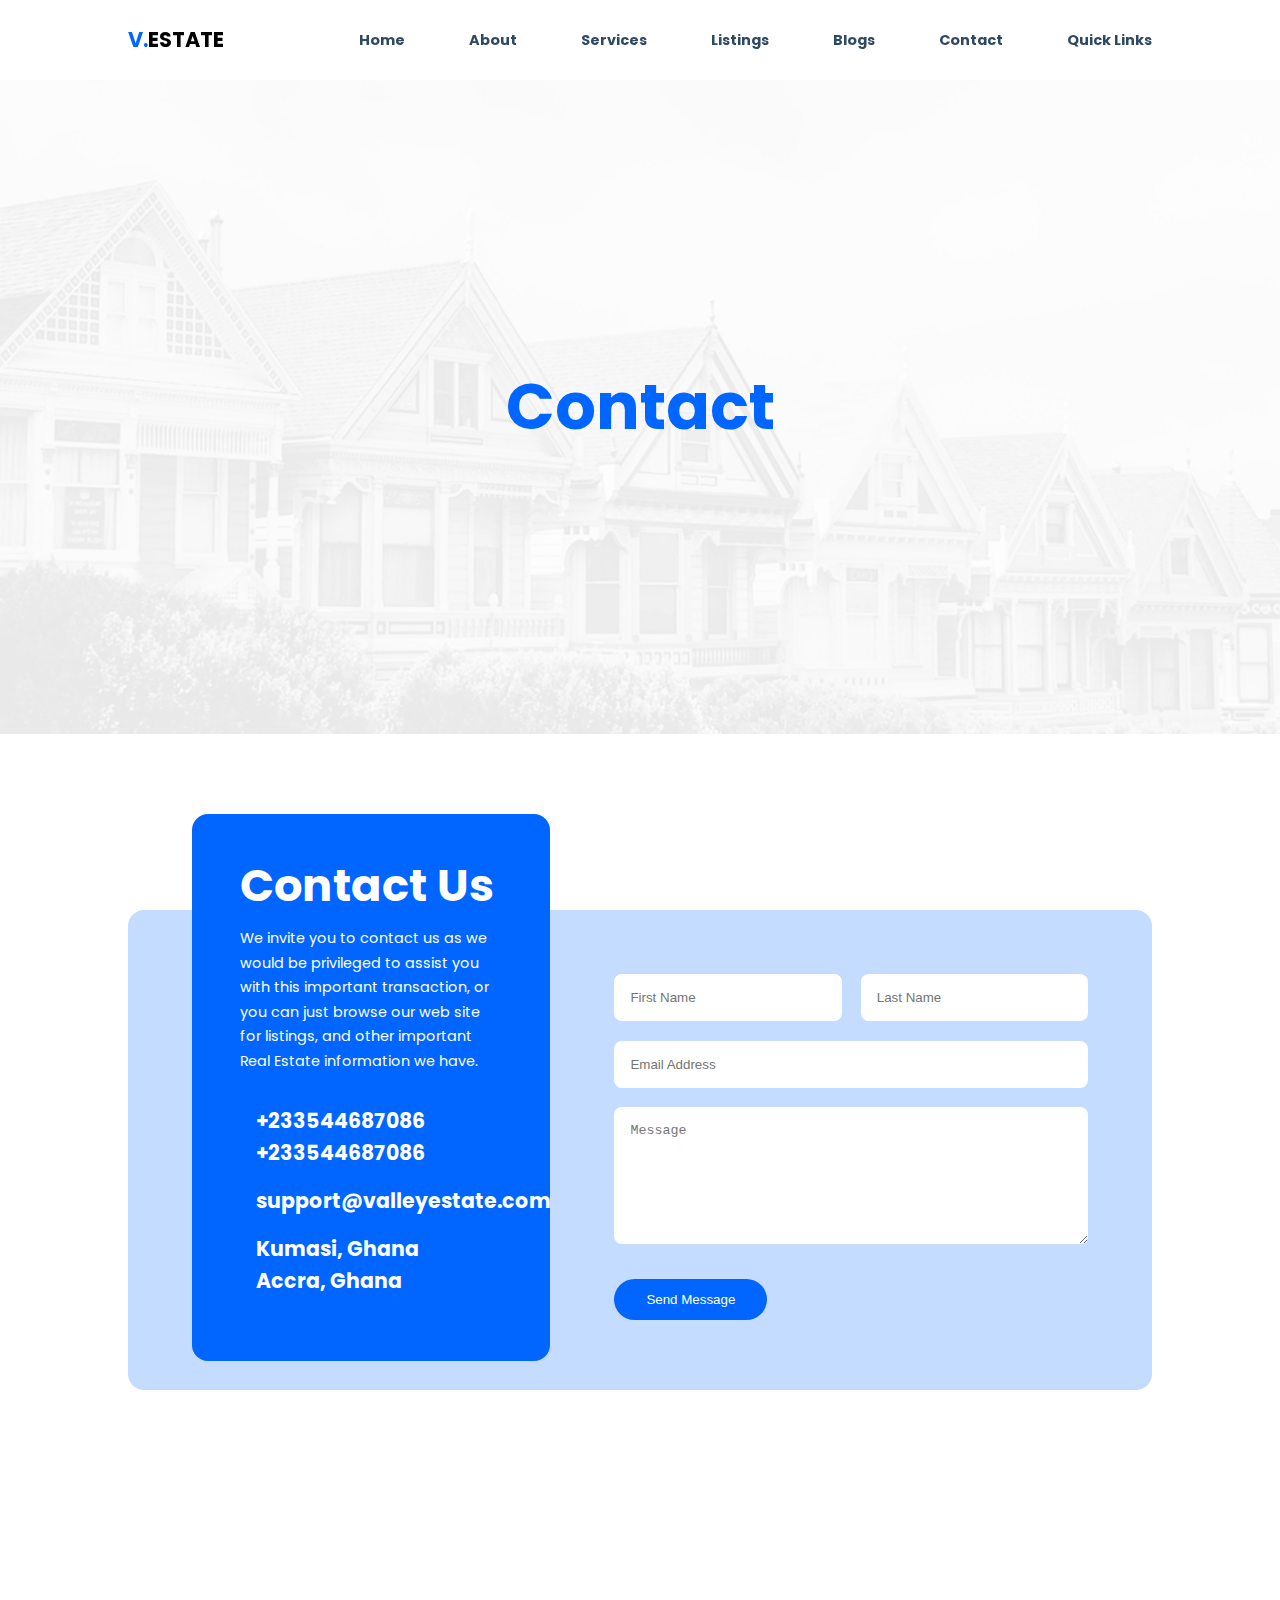
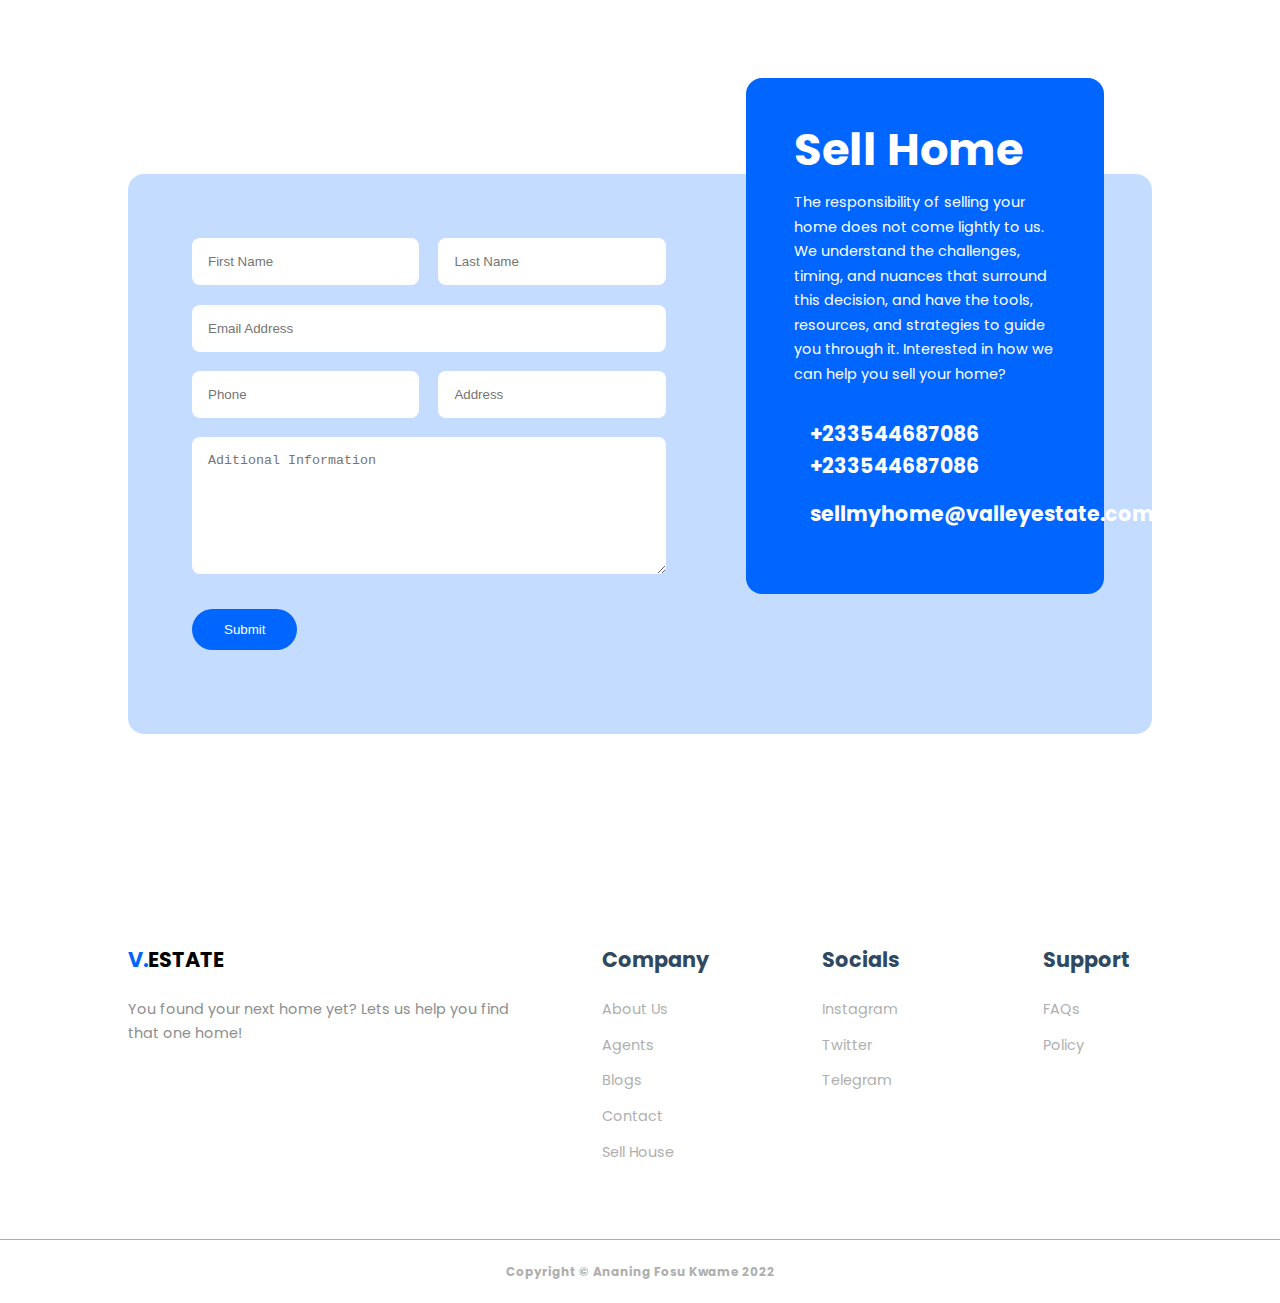
<file: contact.html>
<!DOCTYPE html>
<html lang="en">
<head>
    <meta charset="UTF-8">
    <meta http-equiv="X-UA-Compatible" content="IE=edge">
    <meta name="viewport" content="width=device-width, initial-scale=1.0">

    <link rel="stylesheet" href="https://unicons.iconscout.com/release/v4.0.0/css/line.css">

    <link rel="shortcut icon" href="images/newfavicon.png" type="image/x-icon">  

    <link rel="stylesheet" href="css/main.css">
    <link rel="stylesheet" href="css/contact.css">
    
    <link rel="preconnect" href="https://fonts.googleapis.com">
    <link rel="preconnect" href="https://fonts.gstatic.com" crossorigin>
    <link href="https://fonts.googleapis.com/css2?family=Poppins:wght@200;300;400;500;600;700;800;900&display=swap" rel="stylesheet">
    <title>Contact Valley Estate</title>
</head>
<body>

    <!-- NAVBAR -->
    <nav>
        <div class="container nav__container">
            <a href="index.html"><h4><span>V.</span>ESTATE</h4></a>
            <ul class="nav__menu">
                <li><a href="index.html">Home</a></li>
                <li><a href="about.html">About</a></li>
                <li><a href="service.html">Services</a></li>
                <li><a href="listings.html">Listings</a></li>
                <li><a href="blog.html">Blogs</a></li>
                <li><a href="contact.html">Contact</a></li>
                <li><a href="#quicklinks">Quick Links</a></li>
            </ul>
            <button id="open-menu-btn"><i class="uil uil-bars"></i></button>
            <button id="close-menu-btn"><i class="uil uil-multiply"></i></i></button>
        </div>
    </nav>



    <!-- SERVICES PAGE HERO SECTION -->
    <div class="contactpage__hero">
        <div class="contactpage__about">
            <h1>Contact</h1>
        </div>
    </div>


    <!-- CONTACT SECTION -->
    <section class="contact">
        <div class="container contactpage__container">
            <aside class="contact__aside">
                
                <h2>Contact Us</h2>
                <p>
                    We invite you to contact us as we would be privileged to assist you with this important transaction, or you can just browse our web site for listings, and other important Real Estate information we have.
                </p>
                <ul class="contact__details">
                    <li>
                        <i class="uil uil-phone-times"></i>
                        <h5>
                            +233544687086 <br> +233544687086
                        </h5>
                    </li>
                    <li>
                        <i class="uil uil-envelope"></i>
                        <h5>
                            support@valleyestate.com
                        </h5>
                    </li>
                    <li>
                        <i class="uil uil-location-point"></i>
                        <h5>
                            Kumasi, Ghana <br> Accra, Ghana
                        </h5>
                    </li>
                </ul>
                <!-- <ul class="contact__socials">
                    <li><a href="#"><i class="uil uil-facebook-f"></i></a></li>
                    <li><a href="#"><i class="uil uil-instagram"></i></a></li>
                    <li><a href="#"><i class="uil uil-twitter"></i></a></li>
                </ul> -->  
            </aside>

            <form class="contact__form">
                <div class="form__name">
                    <input type="text" name="First Name" placeholder="First Name" required>
                    <input type="text" name="Last Name" placeholder="Last Name" required>
                </div>
                <input type="email" name="Email Address" placeholder="Email Address" required>
                <textarea name="Message" rows="7" placeholder="Message" required></textarea>
                <button type="submit" class="btn">Send Message</button>

            </form>
        </div>
    </section>



        <!-- SELL MY HOUSE SECTION -->
        <section id="sellhouse" Name="sellhouse" class="sellMyhouse">
            <div class="container sellMyhouse__container">
                <div class="item">
                    <form class="contact__form">
                        <div class="form__name">
                            <input type="text" name="First Name" placeholder="First Name" required>
                            <input type="text" name="Last Name" placeholder="Last Name" required>
                        </div>
                        <input type="email" name="Email Address" placeholder="Email Address" required>
                        <div class="form__name">
                            <input type="text" name="Phone" placeholder="Phone" required>
                            <input type="text" name="Address" placeholder="Address" required>
                        </div>
                        <textarea name="Message" rows="7" placeholder="Aditional Information" required></textarea>
                        <button type="submit" class="btn">Submit</button>
        
                    </form>
                </div>

                <div class="item">
                    <aside class="sellMyhouse__aside">

                        <h2>Sell Home</h2>
                        <p>
                            The responsibility of selling your home does not come lightly to us. We understand the challenges, timing, and nuances that surround this decision, and have the tools, resources, and strategies to guide you through it. Interested in how we can help you sell your home?
                        </p>
                        <ul class="contact__details">
                            <li>
                                <i class="uil uil-phone-times"></i>
                                <h5>
                                    +233544687086 <br> +233544687086
                                </h5>
                            </li>
                            <li>
                                <i class="uil uil-envelope"></i>
                                <h5>
                                    sellmyhome@valleyestate.com
                                </h5>
                            </li>                    
                        </ul>
                    </aside>
                </div>
    
                
            </div>
        </section>




    <!-- FOOTER SECTION -->
    <footer id="quicklinks">
        <div class="container footer__container">
            <div class="footer__left">
               <div class="footer__1">
                   <a href="index.html"><h4><span>V.</span>ESTATE</h4></a>
                   <p>
                       You found your next home yet? Lets us help you find that one home!
                   </p>
                </div>
            </div>

           <div class="footer__right">
               <div class="footer__2">
                   <h4>Company</h4>
                   <ul class="permalinks">
                      <li><a href="about.html">About Us</a></li>
                      <li><a href="about.html#Agents">Agents</a></li>
                      <li><a href="blog.html">Blogs</a></li>
                      <li><a href="contact.html">Contact</a></li>
                      <li><a href="contact.html#sellhouse">Sell House</a></li>
                   </ul>
               </div>
  
              <div class="footer__3">
                  <h4>Socials</h4>
                  <ul class="permalinks">
                   <li><a href="https://www.instagram.com/ananing.fosu/" target="_blank">Instagram</a></li>
                   <li><a href="https://www.twitter.com/AnaningFosu/" target="_blank">Twitter</a></li>
                   <li><a href="https://www.telegram.com/" target="_blank">Telegram</a></li>
              </div>
  
              <div class="footer__4">
                  <h4>Support</h4>
                  <ul class="permalinks">
                      <li><a href="faqs.html">FAQs</a></li>
                      <li><a href="faqs.html#Policy">Policy</a></li>
                  </ul>
              </div>
           </div> 

        </div>

        
        <div class="footer__copyright">
           <small>Copyright &copy; Ananing Fosu Kwame 2022</small>
       </div>
    </footer>

   <script src="main.js"></script>
</body>
</html>
</file>
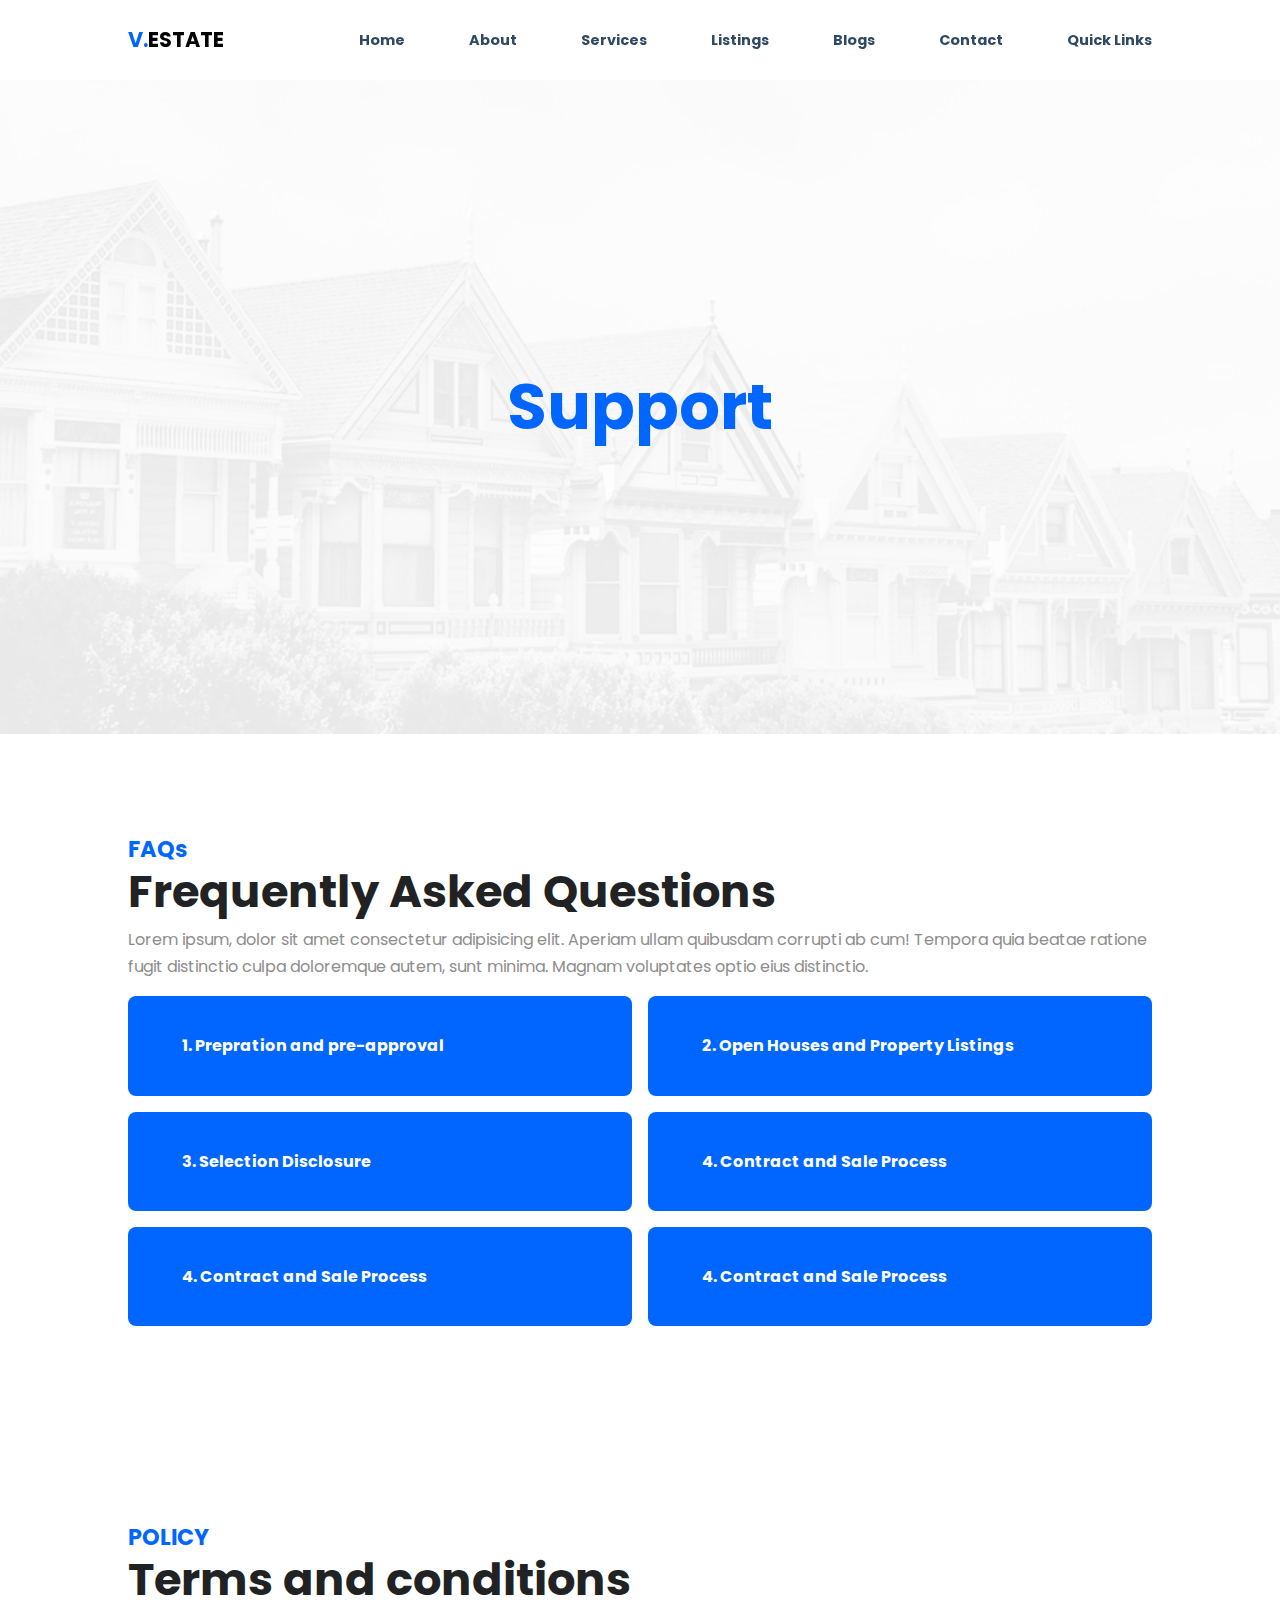
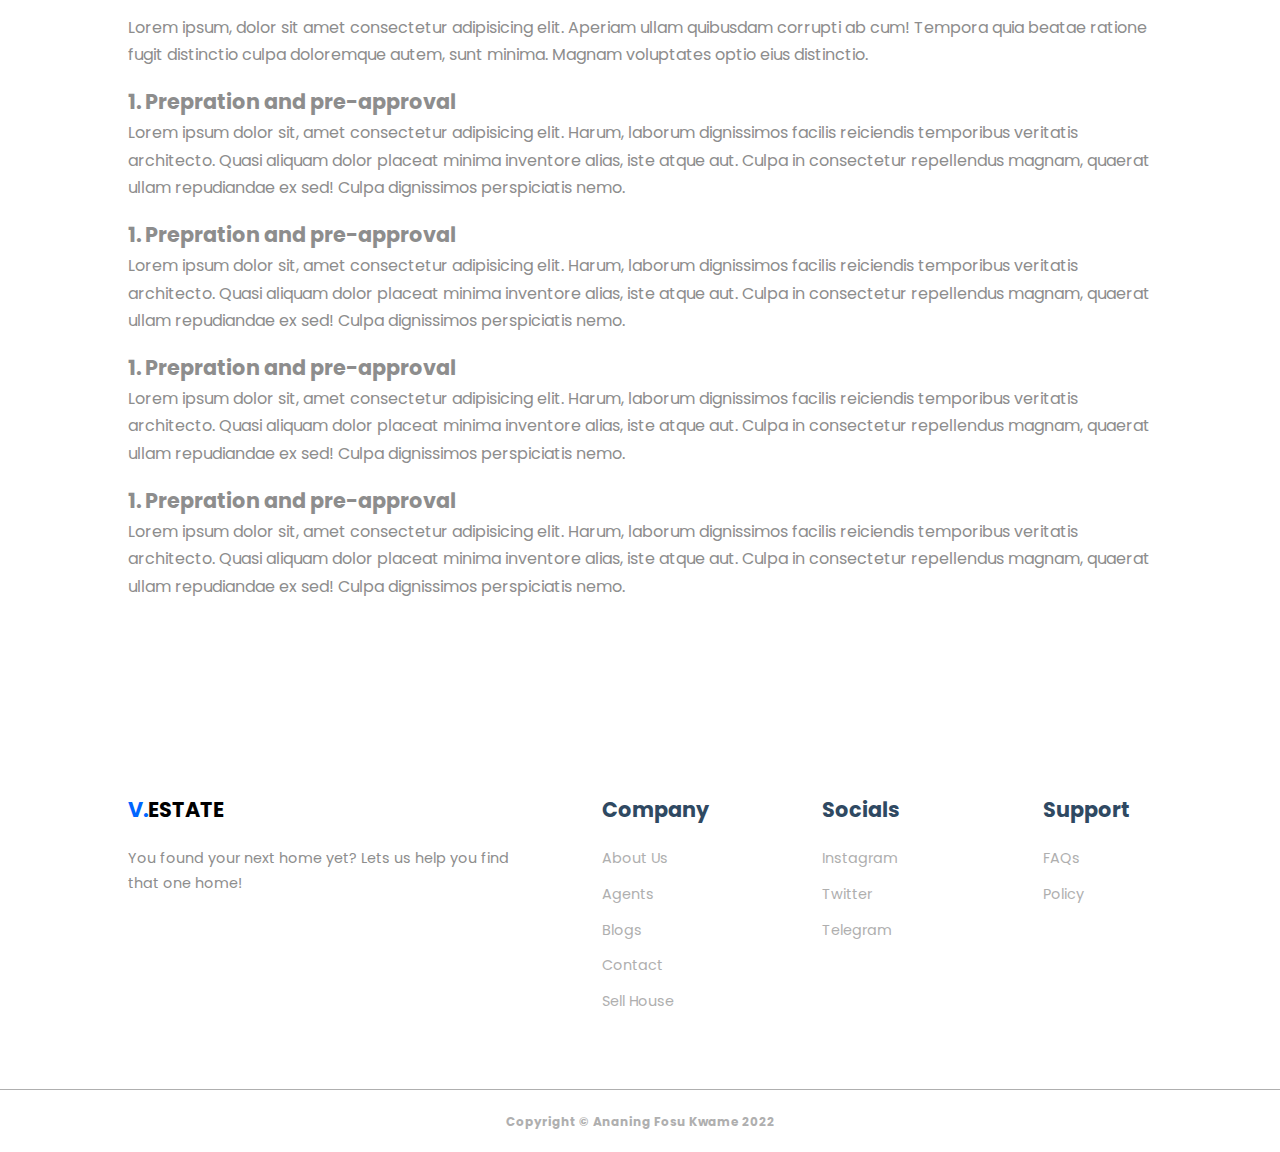
<file: faqs.html>
<!DOCTYPE html>
<html lang="en">
<head>
    <meta charset="UTF-8">
    <meta http-equiv="X-UA-Compatible" content="IE=edge">
    <meta name="viewport" content="width=device-width, initial-scale=1.0">

    <link rel="stylesheet" href="https://unicons.iconscout.com/release/v4.0.0/css/line.css">

    <link rel="shortcut icon" href="images/newfavicon.png" type="image/x-icon">  

    <link rel="stylesheet" href="css/main.css">
    <link rel="stylesheet" href="css/faqs.css">
    
    <link rel="preconnect" href="https://fonts.googleapis.com">
    <link rel="preconnect" href="https://fonts.gstatic.com" crossorigin>
    <link href="https://fonts.googleapis.com/css2?family=Poppins:wght@200;300;400;500;600;700;800;900&display=swap" rel="stylesheet">
    <title>Support Valley Estate</title>
</head>
<body>

    <!-- NAVBAR -->
    <nav>
        <div class="container nav__container">
            <a href="index.html"><h4><span>V.</span>ESTATE</h4></a>
            <ul class="nav__menu">
                <li><a href="index.html">Home</a></li>
                <li><a href="about.html">About</a></li>
                <li><a href="service.html">Services</a></li>
                <li><a href="listings.html">Listings</a></li>
                <li><a href="blog.html">Blogs</a></li>
                <li><a href="contact.html">Contact</a></li>
                <li><a href="#quicklinks">Quick Links</a></li>
            </ul>
            <button id="open-menu-btn"><i class="uil uil-bars"></i></button>
            <button id="close-menu-btn"><i class="uil uil-multiply"></i></i></button>
        </div>
    </nav>



    <!-- SERVICES PAGE HERO SECTION -->
    <div class="supportpage__hero">
        <div class="supportpage__about">
            <h1>Support</h1>
        </div>
    </div>




    <!-- FAQs SECTION -->
    <section class="buy__house">

        <div class="container buy__sect">
            <div class="buy__info">
                <h3>FAQs</h3>
                <h2>Frequently Asked Questions</h2>
            </div>
                
            <p>
                Lorem ipsum, dolor sit amet consectetur adipisicing elit. Aperiam ullam quibusdam corrupti ab cum! Tempora quia beatae ratione fugit distinctio culpa doloremque autem, sunt minima. Magnam voluptates optio eius distinctio.
            </p>
        </div>
        <div class="container how__container">
            <article class="how">
                <div class="how__icon">
                    <i class="uil uil-angle-down"></i>
                </div>
                <div class="question__answer">
                    <h4>1. Prepration and pre-approval</h4>
                    <p>
                        Lorem ipsum dolor sit, amet consectetur adipisicing elit. Harum, laborum dignissimos facilis reiciendis temporibus veritatis architecto. Quasi aliquam dolor placeat minima inventore alias, iste atque aut. Culpa in consectetur repellendus magnam, quaerat ullam repudiandae ex sed! Culpa dignissimos perspiciatis nemo.
                    </p>
                </div>
            </article>

            <article class="how">
                <div class="how__icon">
                    <i class="uil uil-angle-down"></i>
                </div>
                <div class="question__answer">
                    <h4>2. Open Houses and Property Listings</h4>
                    <p>
                        Lorem ipsum dolor sit, amet consectetur adipisicing elit. Harum, laborum dignissimos facilis reiciendis temporibus veritatis architecto. Quasi aliquam dolor placeat minima inventore alias, iste atque aut. Culpa in consectetur repellendus magnam, quaerat ullam repudiandae ex sed! Culpa dignissimos perspiciatis nemo.
                    </p>
                </div>
            </article>

            <article class="how">
                <div class="how__icon">
                    <i class="uil uil-angle-down"></i>
                </div>
                <div class="question__answer">
                    <h4>3. Selection Disclosure</h4>
                    <p>
                        Lorem ipsum dolor sit, amet consectetur adipisicing elit. Harum, laborum dignissimos facilis reiciendis temporibus veritatis architecto. Quasi aliquam dolor placeat minima inventore alias, iste atque aut. Culpa in consectetur repellendus magnam, quaerat ullam repudiandae ex sed! Culpa dignissimos perspiciatis nemo.
                    </p>
                </div>
            </article>

            <article class="how">
                <div class="how__icon">
                    <i class="uil uil-angle-down"></i>
                </div>
                <div class="question__answer">
                    <h4>4. Contract and Sale Process</h4>
                    <p>
                        Lorem ipsum dolor sit, amet consectetur adipisicing elit. Harum, laborum dignissimos facilis reiciendis temporibus veritatis architecto. Quasi aliquam dolor placeat minima inventore alias, iste atque aut. Culpa in consectetur repellendus magnam, quaerat ullam repudiandae ex sed! Culpa dignissimos perspiciatis nemo.
                    </p>
                </div>
            </article>

            <article class="how">
                <div class="how__icon">
                    <i class="uil uil-angle-down"></i>
                </div>
                <div class="question__answer">
                    <h4>4. Contract and Sale Process</h4>
                    <p>
                        Lorem ipsum dolor sit, amet consectetur adipisicing elit. Harum, laborum dignissimos facilis reiciendis temporibus veritatis architecto. Quasi aliquam dolor placeat minima inventore alias, iste atque aut. Culpa in consectetur repellendus magnam, quaerat ullam repudiandae ex sed! Culpa dignissimos perspiciatis nemo.
                    </p>
                </div>
            </article>

            <article class="how">
                <div class="how__icon">
                    <i class="uil uil-angle-down"></i>
                </div>
                <div class="question__answer">
                    <h4>4. Contract and Sale Process</h4>
                    <p>
                        Lorem ipsum dolor sit, amet consectetur adipisicing elit. Harum, laborum dignissimos facilis reiciendis temporibus veritatis architecto. Quasi aliquam dolor placeat minima inventore alias, iste atque aut. Culpa in consectetur repellendus magnam, quaerat ullam repudiandae ex sed! Culpa dignissimos perspiciatis nemo.
                    </p>
                </div>
            </article>
            
        </div>

    </section>


<!-- POLICY SECTION (REMOVE THE 1 FROM SOME CLASSES FOR BLOCK FORM)-->
    <section id="Policy" Name="Policy" class="buy__house">

        <div class="container buy__sect">
            <div class="buy__info">
                <h3>POLICY</h3>
                <h2>Terms and conditions</h2>
            </div>
                
            <p>
                Lorem ipsum, dolor sit amet consectetur adipisicing elit. Aperiam ullam quibusdam corrupti ab cum! Tempora quia beatae ratione fugit distinctio culpa doloremque autem, sunt minima. Magnam voluptates optio eius distinctio.
            </p>
        </div>
        <div class="container how__container1">
            <article class="how1">
                <!--<div class="how__icon">
                    <i class="uil uil-angle-down"></i>
                </div>-->
                <div class="question__answer1">
                    <h4>1. Prepration and pre-approval</h4>
                    <p>
                        Lorem ipsum dolor sit, amet consectetur adipisicing elit. Harum, laborum dignissimos facilis reiciendis temporibus veritatis architecto. Quasi aliquam dolor placeat minima inventore alias, iste atque aut. Culpa in consectetur repellendus magnam, quaerat ullam repudiandae ex sed! Culpa dignissimos perspiciatis nemo.
                    </p>
                </div>
            </article>

            <article class="how1">
                <!--<div class="how__icon">
                    <i class="uil uil-angle-down"></i>
                </div>-->
                <div class="question__answer1">
                    <h4>1. Prepration and pre-approval</h4>
                    <p>
                        Lorem ipsum dolor sit, amet consectetur adipisicing elit. Harum, laborum dignissimos facilis reiciendis temporibus veritatis architecto. Quasi aliquam dolor placeat minima inventore alias, iste atque aut. Culpa in consectetur repellendus magnam, quaerat ullam repudiandae ex sed! Culpa dignissimos perspiciatis nemo.
                    </p>
                </div>
            </article>

            <article class="how1">
                <!--<div class="how__icon">
                    <i class="uil uil-angle-down"></i>
                </div>-->
                <div class="question__answer1">
                    <h4>1. Prepration and pre-approval</h4>
                    <p>
                        Lorem ipsum dolor sit, amet consectetur adipisicing elit. Harum, laborum dignissimos facilis reiciendis temporibus veritatis architecto. Quasi aliquam dolor placeat minima inventore alias, iste atque aut. Culpa in consectetur repellendus magnam, quaerat ullam repudiandae ex sed! Culpa dignissimos perspiciatis nemo.
                    </p>
                </div>
            </article>

            <article class="how1">
                <!--<div class="how__icon">
                    <i class="uil uil-angle-down"></i>
                </div>-->
                <div class="question__answer1">
                    <h4>1. Prepration and pre-approval</h4>
                    <p>
                        Lorem ipsum dolor sit, amet consectetur adipisicing elit. Harum, laborum dignissimos facilis reiciendis temporibus veritatis architecto. Quasi aliquam dolor placeat minima inventore alias, iste atque aut. Culpa in consectetur repellendus magnam, quaerat ullam repudiandae ex sed! Culpa dignissimos perspiciatis nemo.
                    </p>
                </div>
            </article>
            
        </div>

    </section>    




    <!-- FOOTER SECTION -->
    <footer id="quicklinks">
        <div class="container footer__container">
            <div class="footer__left">
               <div class="footer__1">
                   <a href="index.html"><h4><span>V.</span>ESTATE</h4></a>
                   <p>
                       You found your next home yet? Lets us help you find that one home!
                   </p>
                </div>
            </div>

           <div class="footer__right">
               <div class="footer__2">
                   <h4>Company</h4>
                   <ul class="permalinks">
                      <li><a href="about.html">About Us</a></li>
                      <li><a href="about.html#Agents">Agents</a></li>
                      <li><a href="blog.html">Blogs</a></li>
                      <li><a href="contact.html">Contact</a></li>
                      <li><a href="contact.html#sellhouse">Sell House</a></li>
                   </ul>
               </div>
  
              <div class="footer__3">
                  <h4>Socials</h4>
                  <ul class="permalinks">
                   <li><a href="https://www.instagram.com/ananing.fosu/" target="_blank">Instagram</a></li>
                   <li><a href="https://www.twitter.com/AnaningFosu/" target="_blank">Twitter</a></li>
                   <li><a href="https://www.telegram.com/" target="_blank">Telegram</a></li>
              </div>
  
              <div class="footer__4">
                  <h4>Support</h4>
                  <ul class="permalinks">
                      <li><a href="faqs.html">FAQs</a></li>
                      <li><a href="faqs.html#Policy">Policy</a></li>
                  </ul>
              </div>
           </div> 

        </div>

        
        <div class="footer__copyright">
           <small>Copyright &copy; Ananing Fosu Kwame 2022</small>
       </div>
    </footer>
    
       <script src="main.js"></script>
    </body>
    </html>
</file>
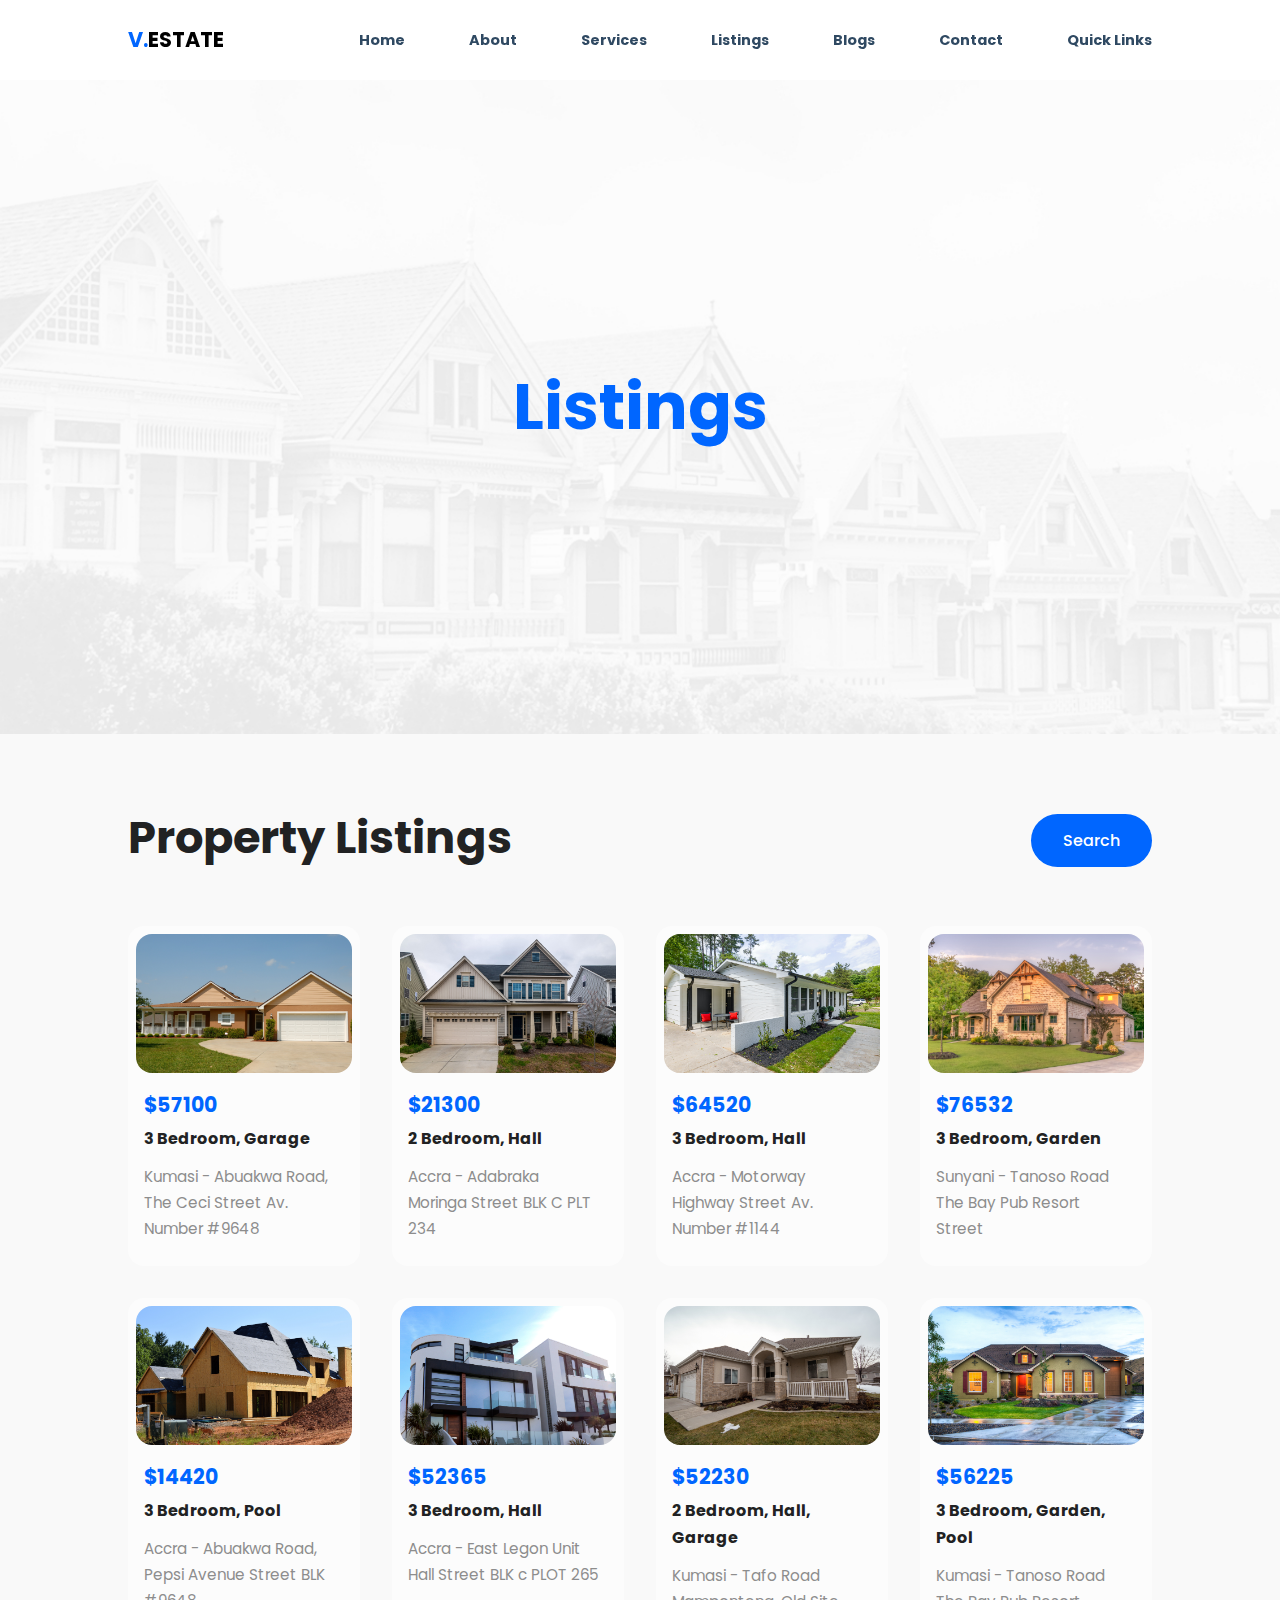
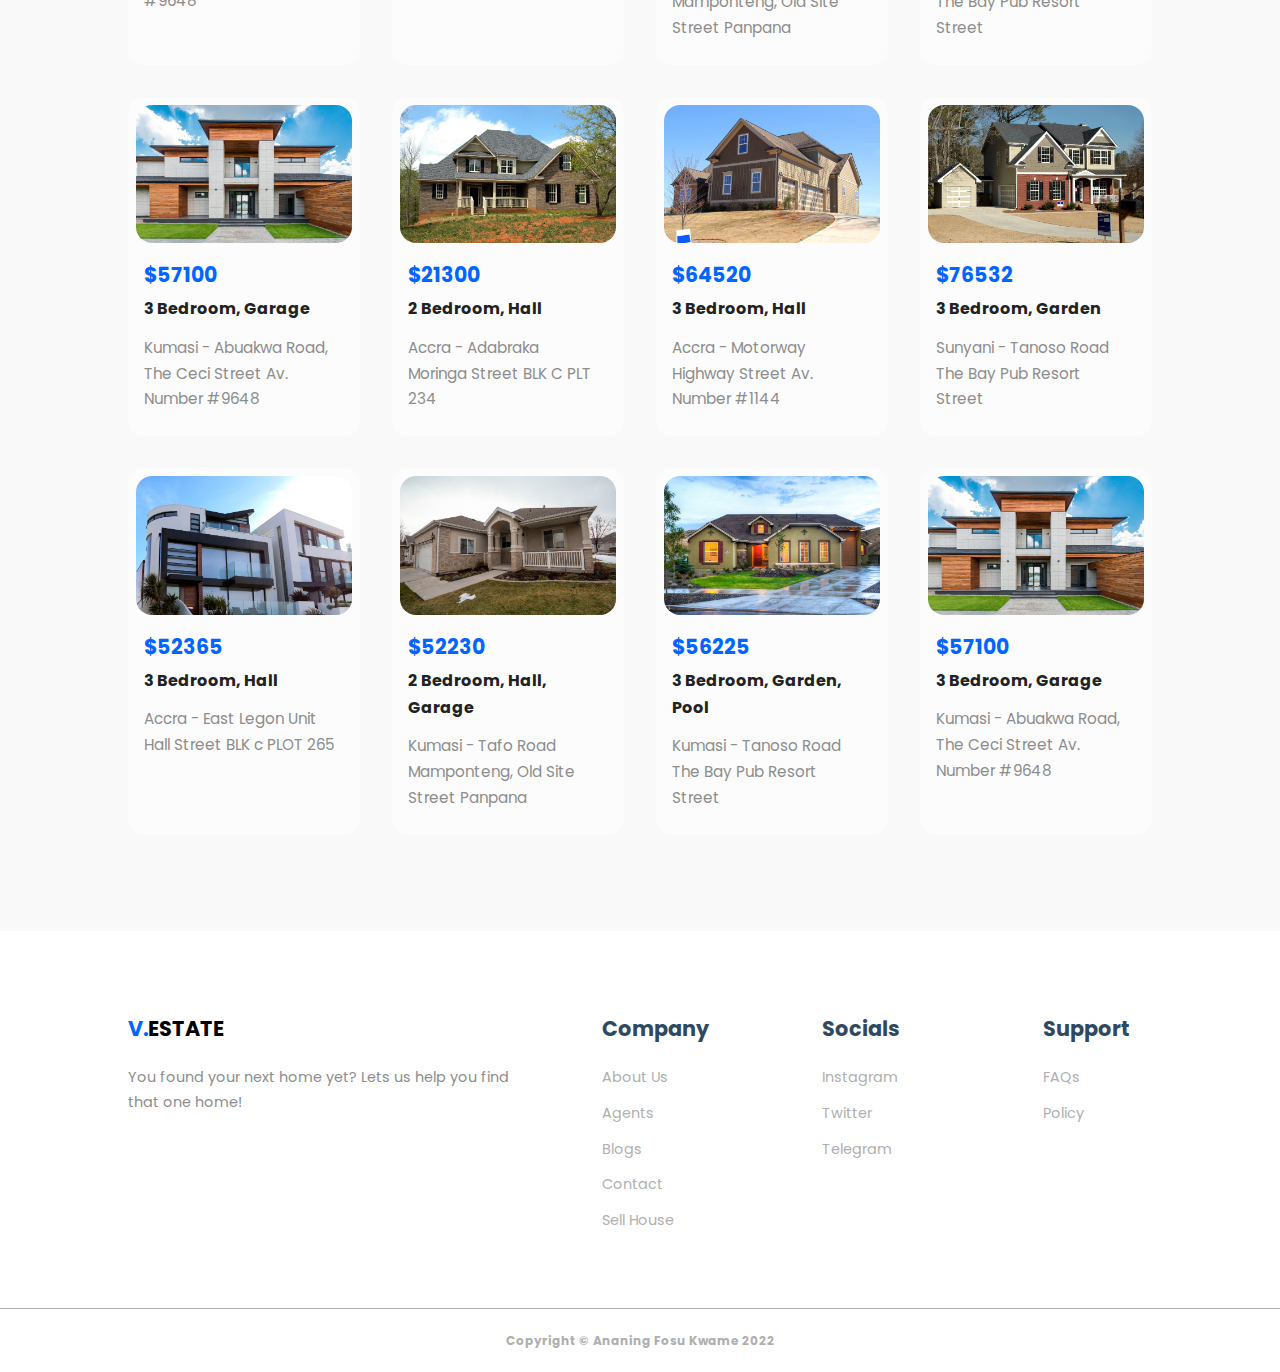
<file: listings.html>
<!DOCTYPE html>
<html lang="en">
<head>
    <meta charset="UTF-8">
    <meta http-equiv="X-UA-Compatible" content="IE=edge">
    <meta name="viewport" content="width=device-width, initial-scale=1.0">

    <link rel="stylesheet" href="https://unicons.iconscout.com/release/v4.0.0/css/line.css">

    <link rel="shortcut icon" href="images/newfavicon.png" type="image/x-icon">  

    <link rel="stylesheet" href="css/main.css">
    <link rel="stylesheet" href="css/listings.css">
    
    <link rel="preconnect" href="https://fonts.googleapis.com">
    <link rel="preconnect" href="https://fonts.gstatic.com" crossorigin>
    <link href="https://fonts.googleapis.com/css2?family=Poppins:wght@200;300;400;500;600;700;800;900&display=swap" rel="stylesheet">
    <title>Listings Valley Estate</title>
</head>
<body>

    <!-- NAVBAR -->
    <nav>
        <div class="container nav__container">
            <a href="index.html"><h4><span>V.</span>ESTATE</h4></a>
            <ul class="nav__menu">
                <li><a href="index.html">Home</a></li>
                <li><a href="about.html">About</a></li>
                <li><a href="service.html">Services</a></li>
                <li><a href="listings.html">Listings</a></li>
                <li><a href="blog.html">Blogs</a></li>
                <li><a href="contact.html">Contact</a></li>
                <li><a href="#quicklinks">Quick Links</a></li>
            </ul>
            <button id="open-menu-btn"><i class="uil uil-bars"></i></button>
            <button id="close-menu-btn"><i class="uil uil-multiply"></i></i></button>
        </div>
    </nav>


    <!-- LISTINGS PAGE HERO SECTION -->
    <div class="listingspage__hero">
        <div class="listingspage__about">
            <h1>Listings</h1>
        </div>
    </div>



    <!-- SEARCH BAR SECTION
    <section class="container searchbar">
        <div class="search">
            <i class="uil uil-search"></i>
            <input type="text" placeholder="Search listings...">
            <div class="search__result">
                
                    <a href="aboutlisting.html" class="card">
                    <img src="images/house1.png" alt="">
                    <div class="search__content">
                        Kumasi - 3 Bedroom, Hall, Garage
                        <div class="search__subtitle">
                            $56700
                        </div>
                    </div>
                </a>
                
                
            </div>
        </div>
    </section>
-->


    <!-- PROPERTY LISTINGS SECTION -->
    <section class="propertylistings">
        <div class="container property__sect-grid" data-aos="fade-up">
            <div><h2>Property Listings</h2></div>
            <div><a href="search.html" class="btn btn-primary">Search</a></div>
        </div>

        <div class="container properties__container">
            <article class="property__card">

                <div class="imgbox">
                    <a href="aboutlisting.html"><img src="images/house1.png" alt="3 Bedroom, Garage image" class="property__image"></a>
                </div>

                <div class="property__data">
                    <h5 class="property__price"><span>$</span>57100</h5>
                    <h6 class="property__title">3 Bedroom, Garage</h6>
                    <p class="property__desc">
                       Kumasi - Abuakwa Road, The Ceci Street Av. Number #9648
                    </p>
                </div>
            </article>

            <article class="property__card">

                <div class="imgbox">
                    <a href="aboutlisting.html"><img src="images/house2.png" alt="3 Bedroom, Garage image" class="property__image"></a>
                </div>

                <div class="property__data">
                    <h5 class="property__price"><span>$</span>21300</h5>
                    <h6 class="property__title">2 Bedroom, Hall</h6>
                    <p class="property__desc">
                       Accra - Adabraka Moringa Street BLK C PLT 234
                    </p>
                </div>
            </article>

            <article class="property__card">

                <div class="imgbox">
                    <a href="aboutlisting.html"><img src="images/house3.png" alt="3 Bedroom, Garage image" class="property__image"></a>
                </div>

                <div class="property__data">
                    <h5 class="property__price"><span>$</span>64520</h5>
                    <h6 class="property__title">3 Bedroom, Hall</h6>
                    <p class="property__desc">
                       Accra - Motorway Highway Street Av. Number #1144
                    </p>
                </div>
            </article>
            
            <article class="property__card">

                <div class="imgbox">
                    <a href="aboutlisting.html"><img src="images/house4.png" alt="3 Bedroom, Garage image" class="property__image"></a>
                </div>

                <div class="property__data">
                    <h5 class="property__price"><span>$</span>76532</h5>
                    <h6 class="property__title">3 Bedroom, Garden</h6>
                    <p class="property__desc">
                       Sunyani - Tanoso Road The Bay Pub Resort Street
                    </p>
                </div>
            </article>

            <article class="property__card">

                <div class="imgbox">
                    <a href="aboutlisting.html"><img src="images/house5.png" alt="3 Bedroom, Garage image" class="property__image"></a>
                </div>

                <div class="property__data">
                    <h5 class="property__price"><span>$</span>14420</h5>
                    <h6 class="property__title">3 Bedroom, Pool</h6>
                    <p class="property__desc">
                       Accra - Abuakwa Road, Pepsi Avenue Street BLK #9648
                    </p>
                </div>
            </article>

            <article class="property__card">

                <div class="imgbox">
                    <a href="aboutlisting.html"><img src="images/house6.png" alt="3 Bedroom, Garage image" class="property__image"></a>
                </div>

                <div class="property__data">
                    <h5 class="property__price"><span>$</span>52365</h5>
                    <h6 class="property__title">3 Bedroom, Hall</h6>
                    <p class="property__desc">
                       Accra - East Legon Unit Hall Street BLK c PLOT 265
                    </p>
                </div>
            </article>

            <article class="property__card">

                <div class="imgbox">
                    <a href="aboutlisting.html"><img src="images/house7.png" alt="3 Bedroom, Garage image" class="property__image"></a>
                </div>

                <div class="property__data">
                    <h5 class="property__price"><span>$</span>52230</h5>
                    <h6 class="property__title">2 Bedroom, Hall, Garage</h6>
                    <p class="property__desc">
                       Kumasi - Tafo Road Mamponteng, Old Site Street Panpana
                    </p>
                </div>
            </article>
            
            <article class="property__card">

                <div class="imgbox">
                    <a href="aboutlisting.html"><img src="images/house8.png" alt="3 Bedroom, Garage image" class="property__image"></a>
                </div>

                <div class="property__data">
                    <h5 class="property__price"><span>$</span>56225</h5>
                    <h6 class="property__title">3 Bedroom, Garden, Pool</h6>
                    <p class="property__desc">
                       Kumasi - Tanoso Road The Bay Pub Resort Street
                    </p>
                </div>
            </article>

            <article class="property__card">

                <div class="imgbox">
                    <a href="aboutlisting.html"><img src="images/house9.png" alt="3 Bedroom, Garage image" class="property__image"></a>
                </div>

                <div class="property__data">
                    <h5 class="property__price"><span>$</span>57100</h5>
                    <h6 class="property__title">3 Bedroom, Garage</h6>
                    <p class="property__desc">
                       Kumasi - Abuakwa Road, The Ceci Street Av. Number #9648
                    </p>
                </div>
            </article>

            <article class="property__card">

                <div class="imgbox">
                    <a href="aboutlisting.html"><img src="images/house10.png" alt="3 Bedroom, Garage image" class="property__image"></a>
                </div>

                <div class="property__data">
                    <h5 class="property__price"><span>$</span>21300</h5>
                    <h6 class="property__title">2 Bedroom, Hall</h6>
                    <p class="property__desc">
                       Accra - Adabraka Moringa Street BLK C PLT 234
                    </p>
                </div>
            </article>

            <article class="property__card">

                <div class="imgbox">
                    <a href="aboutlisting.html"><img src="images/house11.png" alt="3 Bedroom, Garage image" class="property__image"></a>
                </div>

                <div class="property__data">
                    <h5 class="property__price"><span>$</span>64520</h5>
                    <h6 class="property__title">3 Bedroom, Hall</h6>
                    <p class="property__desc">
                       Accra - Motorway Highway Street Av. Number #1144
                    </p>
                </div>
            </article>
            
            <article class="property__card">

                <div class="imgbox">
                    <a href="aboutlisting.html"><img src="images/house12.png" alt="3 Bedroom, Garage image" class="property__image"></a>
                </div>

                <div class="property__data">
                    <h5 class="property__price"><span>$</span>76532</h5>
                    <h6 class="property__title">3 Bedroom, Garden</h6>
                    <p class="property__desc">
                       Sunyani - Tanoso Road The Bay Pub Resort Street
                    </p>
                </div>
            </article>            

            <article class="property__card">

                <div class="imgbox">
                    <a href="aboutlisting.html"><img src="images/house6.png" alt="3 Bedroom, Garage image" class="property__image"></a>
                </div>

                <div class="property__data">
                    <h5 class="property__price"><span>$</span>52365</h5>
                    <h6 class="property__title">3 Bedroom, Hall</h6>
                    <p class="property__desc">
                       Accra - East Legon Unit Hall Street BLK c PLOT 265
                    </p>
                </div>
            </article>

            <article class="property__card">

                <div class="imgbox">
                    <a href="aboutlisting.html"><img src="images/house7.png" alt="3 Bedroom, Garage image" class="property__image"></a>
                </div>

                <div class="property__data">
                    <h5 class="property__price"><span>$</span>52230</h5>
                    <h6 class="property__title">2 Bedroom, Hall, Garage</h6>
                    <p class="property__desc">
                       Kumasi - Tafo Road Mamponteng, Old Site Street Panpana
                    </p>
                </div>
            </article>
            
            <article class="property__card">

                <div class="imgbox">
                    <a href="aboutlisting.html"><img src="images/house8.png" alt="3 Bedroom, Garage image" class="property__image"></a>
                </div>

                <div class="property__data">
                    <h5 class="property__price"><span>$</span>56225</h5>
                    <h6 class="property__title">3 Bedroom, Garden, Pool</h6>
                    <p class="property__desc">
                       Kumasi - Tanoso Road The Bay Pub Resort Street
                    </p>
                </div>
            </article>

            <article class="property__card">

                <div class="imgbox">
                    <a href="aboutlisting.html"><img src="images/house9.png" alt="3 Bedroom, Garage image" class="property__image"></a>
                </div>

                <div class="property__data">
                    <h5 class="property__price"><span>$</span>57100</h5>
                    <h6 class="property__title">3 Bedroom, Garage</h6>
                    <p class="property__desc">
                       Kumasi - Abuakwa Road, The Ceci Street Av. Number #9648
                    </p>
                </div>
            </article>

            
                

        </div>    
        
    </section>



    <!-- FOOTER SECTION -->
    <footer id="quicklinks">
        <div class="container footer__container">
            <div class="footer__left">
               <div class="footer__1">
                   <a href="index.html"><h4><span>V.</span>ESTATE</h4></a>
                   <p>
                       You found your next home yet? Lets us help you find that one home!
                   </p>
                </div>
            </div>

           <div class="footer__right">
               <div class="footer__2">
                   <h4>Company</h4>
                   <ul class="permalinks">
                      <li><a href="about.html">About Us</a></li>
                      <li><a href="about.html#Agents">Agents</a></li>
                      <li><a href="blog.html">Blogs</a></li>
                      <li><a href="contact.html">Contact</a></li>
                      <li><a href="contact.html#sellhouse">Sell House</a></li>
                   </ul>
               </div>
  
              <div class="footer__3">
                  <h4>Socials</h4>
                  <ul class="permalinks">
                   <li><a href="https://www.instagram.com/ananing.fosu/" target="_blank">Instagram</a></li>
                   <li><a href="https://www.twitter.com/AnaningFosu/" target="_blank">Twitter</a></li>
                   <li><a href="https://www.telegram.com/" target="_blank">Telegram</a></li>
              </div>
  
              <div class="footer__4">
                  <h4>Support</h4>
                  <ul class="permalinks">
                      <li><a href="faqs.html">FAQs</a></li>
                      <li><a href="faqs.html#Policy">Policy</a></li>
                  </ul>
              </div>
           </div> 

        </div>

        
        <div class="footer__copyright">
           <small>Copyright &copy; Ananing Fosu Kwame 2022</small>
       </div>
    </footer>
   
   
       <script src="main.js"></script>
   </body>
   </html>
</file>
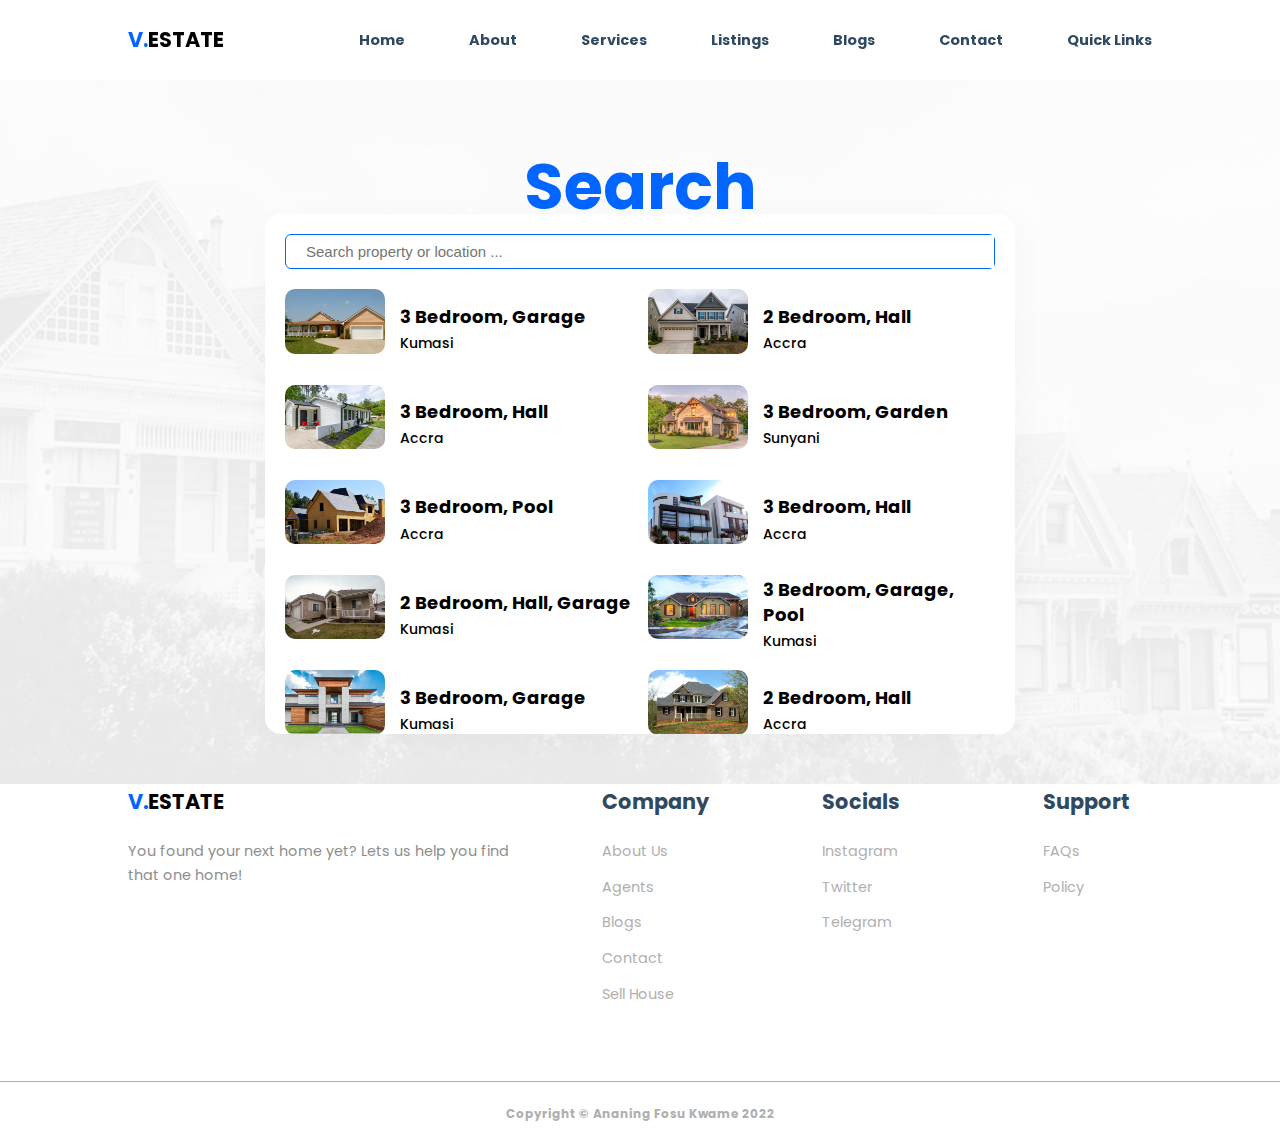
<file: search.html>
<!DOCTYPE html>
<html lang="en">
<head>
    <meta charset="UTF-8">
    <meta http-equiv="X-UA-Compatible" content="IE=edge">
    <meta name="viewport" content="width=device-width, initial-scale=1.0">

    <link rel="stylesheet" href="https://unicons.iconscout.com/release/v4.0.0/css/line.css">

    <link rel="shortcut icon" href="images/newfavicon.png" type="image/x-icon">  

    <link rel="stylesheet" href="css/main.css">
    <link rel="stylesheet" href="css/searchpage.css">

    <link rel="stylesheet" href="https://unpkg.com/aos@next/dist/aos.css" />
    
    <link rel="preconnect" href="https://fonts.googleapis.com">
    <link rel="preconnect" href="https://fonts.gstatic.com" crossorigin>
    <link href="https://fonts.googleapis.com/css2?family=Poppins:wght@200;300;400;500;600;700;800;900&display=swap" rel="stylesheet">
    <title>Search Valley Estate</title>
</head>
<body>

    <!-- NAVBAR -->
    <nav>
        <div class="container nav__container">
            <a href="index.html"><h4><span>V.</span>ESTATE</h4></a>
            <ul class="nav__menu">
                <li><a href="#home">Home</a></li>
                <li><a href="about.html">About</a></li>
                <li><a href="service.html">Services</a></li>
                <li><a href="listings.html">Listings</a></li>
                <li><a href="blog.html">Blogs</a></li>
                <li><a href="contact.html">Contact</a></li>
                <li><a href="#quicklinks">Quick Links</a></li>
            </ul>
            <button id="open-menu-btn"><i class="uil uil-bars"></i></button>
            <button id="close-menu-btn"><i class="uil uil-multiply"></i></i></button>
        </div>
    </nav>


    <!-- SEARCH PAGE HERO SECTION -->
    <section class="searchproperty">
        <div class="searchpage__hero">
            <div class="searchpage__title">
                <h1>Search</h1>
            </div>

            <div class="container searchcontainer">
                <form>
                    <i class="uil uil-search"></i>
                    <input type="text" name="" id="search-item" placeholder="Search property or location ..." onkeyup="search()">
                </form>

                <div class="property__list" id="product__list">
                    
                    <div class="each__property">
                        <a href="aboutlisting.html"><img src="images/house1.png" alt=""></a>

                        <div class="p__details">
                            <h3><a>3 Bedroom, Garage<br> <span>Kumasi</span></a></h3>
                        </div>

                    </div>

                    <div class="each__property">
                        <a href="aboutlisting.html"><img src="images/house2.png" alt=""></a>

                        <div class="p__details">
                            <h3><a>2 Bedroom, Hall<br> <span>Accra</span></a></h3>
                        </div>

                    </div>

                    <div class="each__property">
                        <a href="aboutlisting.html"><img src="images/house3.png" alt=""></a>

                        <div class="p__details">
                            <h3><a>3 Bedroom, Hall<br> <span>Accra</span></a></h3>
                        </div>

                    </div>

                    <div class="each__property">
                        <a href="aboutlisting.html"><img src="images/house4.png" alt=""></a>

                        <div class="p__details">
                            <h3><a>3 Bedroom, Garden<br> <span>Sunyani</span></a></h3>
                        </div>

                    </div>

                    <div class="each__property">
                        <a href="aboutlisting.html"><img src="images/house5.png" alt=""></a>

                        <div class="p__details">
                            <h3><a>3 Bedroom, Pool<br> <span>Accra</span></a></h3>
                        </div>

                    </div>

                    <div class="each__property">
                        <a href="aboutlisting.html"><img src="images/house6.png" alt=""></a>

                        <div class="p__details">
                            <h3><a>3 Bedroom, Hall<br> <span>Accra</span></a></h3>
                        </div>

                    </div>

                    <div class="each__property">
                        <a href="aboutlisting.html"><img src="images/house7.png" alt=""></a>

                        <div class="p__details">
                            <h3><a>2 Bedroom, Hall, Garage<br> <span>Kumasi</span></a></h3>
                        </div>

                    </div>

                    <div class="each__property">
                        <a href="aboutlisting.html"><img src="images/house8.png" alt=""></a>

                        <div class="p__details">
                            <h3><a>3 Bedroom, Garage, Pool<br> <span>Kumasi</span></a></h3>
                        </div>

                    </div>

                    <div class="each__property">
                        <a href="aboutlisting.html"><img src="images/house9.png" alt=""></a>

                        <div class="p__details">
                            <h3><a>3 Bedroom, Garage<br> <span>Kumasi</span></a></h3>
                        </div>

                    </div>

                    <div class="each__property">
                        <a href="aboutlisting.html"><img src="images/house10.png" alt=""></a>

                        <div class="p__details">
                            <h3><a>2 Bedroom, Hall<br> <span>Accra</span></a></h3>
                        </div>

                    </div>

                    <div class="each__property">
                        <a href="aboutlisting.html"><img src="images/house11.png" alt=""></a>

                        <div class="p__details">
                            <h3><a>3 Bedroom, Hall<br> <span>Accra</span></a></h3>
                        </div>

                    </div>

                    <div class="each__property">
                        <a href="aboutlisting.html"><img src="images/house12.png" alt=""></a>

                        <div class="p__details">
                            <h3><a>3 Bedroom, Garden<br> <span>Sunyani</span></a></h3>
                        </div>

                    </div>

                    <div class="each__property">
                        <a href="aboutlisting.html"><img src="images/house6.png" alt=""></a>

                        <div class="p__details">
                            <h3><a>3 Bedroom, Hall<br> <span>Accra</span></a></h3>
                        </div>

                    </div>

                    <div class="each__property">
                        <a href="aboutlisting.html"><img src="images/house7.png" alt=""></a>

                        <div class="p__details">
                            <h3><a>2 Bedroom, Hall, Garage<br> <span>Kumasi</span></a></h3>
                        </div>

                    </div>

                    <div class="each__property">
                        <a href="aboutlisting.html"><img src="images/house8.png" alt=""></a>

                        <div class="p__details">
                            <h3><a>3 Bedroom, Garage, Pool<br> <span>Kumasi</span></a></h3>
                        </div>

                    </div>

                    <div class="each__property">
                        <a href="aboutlisting.html"><img src="images/house9.png" alt=""></a>

                        <div class="p__details">
                            <h3><a>3 Bedroom, Garage<br> <span>Kumasi</span></a></h3>
                        </div>

                    </div>
                    
                </div>
            </div>

        </div>
    </section>
        



    <!-- FOOTER SECTION -->
    <footer id="quicklinks">
        <div class="container footer__container">
            <div class="footer__left">
               <div class="footer__1">
                   <a href="index.html"><h4><span>V.</span>ESTATE</h4></a>
                   <p>
                       You found your next home yet? Lets us help you find that one home!
                   </p>
                </div>
            </div>

           <div class="footer__right">
               <div class="footer__2">
                   <h4>Company</h4>
                   <ul class="permalinks">
                      <li><a href="about.html">About Us</a></li>
                      <li><a href="about.html#Agents">Agents</a></li>
                      <li><a href="blog.html">Blogs</a></li>
                      <li><a href="contact.html">Contact</a></li>
                      <li><a href="contact.html#sellhouse">Sell House</a></li>
                   </ul>
               </div>
  
              <div class="footer__3">
                  <h4>Socials</h4>
                  <ul class="permalinks">
                   <li><a href="https://www.instagram.com/ananing.fosu/" target="_blank">Instagram</a></li>
                   <li><a href="https://www.twitter.com/AnaningFosu/" target="_blank">Twitter</a></li>
                   <li><a href="https://www.telegram.com/" target="_blank">Telegram</a></li>
              </div>
  
              <div class="footer__4">
                  <h4>Support</h4>
                  <ul class="permalinks">
                      <li><a href="faqs.html">FAQs</a></li>
                      <li><a href="faqs.html#Policy">Policy</a></li>
                  </ul>
              </div>
           </div> 

        </div>

        
        <div class="footer__copyright">
           <small>Copyright &copy; Ananing Fosu Kwame 2022</small>
       </div>
    </footer>


   <script src="main.js"></script>
</body>
</html>
</file>
<file: css/main.css>
* {
    margin: 0;
    padding: 0;
    border: 0;
    outline: 0;
    text-decoration: none;
    list-style: none;
    box-sizing: border-box;
    scroll-behavior: smooth;
}

:root {
    --color-primary: #0066FF;
    --color-text: #8D8D8D;
    --color-topic: #212223;
    --color-bgwhite: white;

    --container--width-lg: 80%;
    --container--width-md: 90%;
    --container--width-sm: 94%;

    --transition: all 400ms ease;
}

body {
    font-family: 'Poppins', sans-serif;
    line-height: 1.7;
    color: var(--color-text);
    background: var(--color-bgwhite);
}

.container {
    width: var(--container--width-lg);
    margin: 0 auto;
}

section {
    padding: 6rem 0;
}

h1 {
    line-height: 3.4rem;
    font-size: 4rem;
}

h2 {
    font-size: 2.8rem;
    line-height: 3rem;
}

h3 {
    font-size: 1.4rem;
}

h4 {
    font-size: 1.3rem;
}

h5 {
    font-size: 1.28rem;
    line-height: 2rem;
}

h6 {
    font-size: 1rem;
}

img {
    width: 100%;
    display: block;
    object-fit: cover;
}

.btn {
    display: inline-block;
    background: #0066FF;
    color: white;
    padding: 0.8rem 2rem;
    border-radius: 3rem;
    font-weight: 500;
    transition: var(--transition);
}

.btn:hover {
    background: #448fff;
    color: white;
}




/** NAVBAR **/
nav {
    background: transparent;
    width: 100vw;
    height: 5rem;
    position: fixed;
    top: 0;
    z-index: 11;
}

/** nav bar change color with javascript **/
.window-scroll {
    background: white;
    box-shadow: 0 0.1rem 2rem #77adff;
}

.nav__container {
    height: 100%;
    display: flex;
    justify-content: space-between;
    align-items: center;
}

.nav__container a h4 {
    color: black;
}

.nav__container a h4 span {
    color: var(--color-primary);
}

nav button {
    display: none;
}

.nav__menu {
    display: flex;
    align-items: center;
    gap: 4rem;
}

.nav__menu a {
    font-size: 0.9rem;
    font-weight: 700;
    color: #2F4962;
    transition: var(--transition);
}

.nav__menu a:hover {
    color: #448fff;
}


/** HEADER **/
header {
    position: relative;
    top: 5rem;
    overflow: hidden;
    height: 90vh;
    margin-bottom: 5rem;
}

.header__container {
    display: grid;
    grid-template-columns: 1fr 1fr;
    align-items: center;
    gap: 5rem;
    height: 100%;
}

.header__left h1 {
    color: var(--color-topic);
}

.header__left h1 span {
    color: #096CFF;
}

.header__left p {
    margin: 1rem 0 2.4rem;
    font-weight: 500;
    color: var(--color-text);
}



/** ABOUT **/
.about {
    background: #F9FBFF;
}

.about__right h3 {
    color: #5D9EFE;
    line-height: 0.9rem;
    margin-bottom: 0.8rem;
}

.about__container {
    display: grid;
    grid-template-columns: 1fr 1fr;
    align-items: center;
    gap: 4rem;
}

.about__right h2 {
    color: var(--color-topic);
    margin-bottom: 1rem;
    gap: 4rem;
}

.about__right p.about__desc {
    margin: 0 0 2rem 0;
    font-weight: 500;
    color: var(--color-text);
}

.about__chart {
    display: grid;
    grid-template-columns: repeat(3, 1fr);
    gap: 2rem;
    margin-bottom: 4rem;
}

.about__box {
    text-align: center;
    background: #EFF6FF;
    padding: 2rem;
    border-radius: 2rem;
}

.about__box h4 {
    color: #5D9EFE;
}

.about__box p {
    font-size: 0.8rem;
    font-weight: 700;
    color: #646464;
}



/** SERVICES **/
.services__left h3 {
    color: #5D9EFE;
    line-height: 0.9rem;
    margin-bottom: 0.8rem;
}

.services__left h2 {
    color: var(--color-topic);
    margin-bottom: 1rem;
    gap: 4rem;
}

.services__container {
    display: grid;
    grid-template-columns: 1fr 1fr;
    gap: 4rem;
}

.services__left {
    margin-right: 2rem;
}

.services__left p.services__desc {
    margin: 0 0 2rem 0;
    font-weight: 500;
    color: var(--color-text);
}

.services__right {
    display: grid;
    grid-template-columns: repeat(2, 1fr);
    gap: 1.5rem;
}

.category {
    background: var(--color-primary);
    padding: 2rem;
    border-radius: 1.5rem;
    transition: var(--transition);
    color: white;
}

.category__icon {
    background: white;
    padding: 0.7rem 0.9rem;
    border-radius: 0.5rem;
    color: var(--color-primary);
}

.category h6 {
    margin: 2rem 0 1rem;
}

.category p{
    font-size: 0.85rem;
}



/** PROPERTIES **/
.properties {
    margin-top: 4rem;
    background: #F9F9F9;
}

.properties h2 {
    text-align: center;
    color: var(--color-topic);
    margin-bottom: 4rem;  
}

.properties__container {
    display: grid;
    grid-template-columns: repeat(4, 1fr);
    gap: 2rem;
}

.property__card {
    background: #fcfcfc;
    padding: 0.5rem 0.5rem 1.5rem;
    border-radius: 1rem;
    transition: var(--transition);
}

.imgbox {
    overflow: hidden;
}

.imgbox img {
    transition: 0.6s ease-in-out;
}

.imgbox:hover img {
    transform: scale(1.1);
}

.property__image {
    border-radius: 1rem;
    margin-bottom: 1rem;
}

.property__data {
    padding: 0 1rem 0 0.5rem;
}

.property__price {
    color: var(--color-primary);
    margin-bottom: 0.25rem;
}

.property__title {
    color: var(--color-topic);
    margin-bottom: 0.75rem;
}

.property__desc {
    font-size: 0.95rem;
}

.property__card:hover {
    background: white;
    box-shadow: 0 12px 16px hsla(228, 66%, 45%, .1);
}

.explore {
    text-align: center;
    margin: 4rem;
}



/** AGENTS SECTION **/
.agents {
    background: #F8F9FD;
}

.info__sect {
    display: flex;
    justify-content: space-between;
    margin-bottom: 3rem;
}

.info__desc h3 {
    color: #5D9EFE;
    line-height: 0.9rem;
    margin-bottom: 0.8rem;
}

.info__desc h2 {
    color: var(--color-topic);
    margin-bottom: 1rem;
}

.agents__container {
    display: grid;
    grid-template-columns: repeat(4, 1fr);
    gap: 2rem;
}

.team__member {
    background: white;
    padding: 2rem;
    color: white;
    border-radius: 20px;
    transition: var(--transition);
}

.team__member:hover {
    background: #f8fbff;
    color: white;
    box-shadow: 0 12px 16px hsla(228, 66%, 45%, 0.2);
}

.team__member-image img {
    filter: saturate(0);
    border-radius: 20px;
}

.team__member:hover img {
    filter: saturate(1);
}

.team__member-info * {
    text-align: center;
}

.team__member-info h5 {
    margin-top: 1rem;
}

.team__member-info h5 a {
    color: var(--color-topic);
}

.team__member-info p {
    color: #cccccc;
}

.team__member-socials {
    text-align: center;
    margin-top: 1rem;
    display: flex;
    justify-content: center;
    gap: 0.8rem;
}

.team__member-socials .sm {
    background: white;
    padding: 0.4rem;
    color: var(--color-primary);
    border-radius: 0.5rem;
}




/** DOWNLOAD SECTION **/
.download {
    background: var(--color-primary);
    border-radius: 5rem;
    margin: 6rem 7rem;
    overflow: hidden;
}

.download__container {
    display: grid;
    grid-template-columns: 60% 40%;
    align-items: center;
    gap: 4rem;
    padding: 0 6rem;
}

.download__left * {
    color: white;
}

.download__left h3 {
    font-size: 2.1rem;
    margin-bottom: 1rem;
}

.download__left h2 {
    font-size: 3.5rem;
    font-weight: 900;
}

.download__left h3, .downlaod__left h2 {
    gap: 4rem;
    line-height: 3rem;
}

.download__right {
    background: white;
    padding: 1rem;
    border-radius: 15px;
}



/** FOOTER **/
footer {
    padding-top: 5rem;
    font-size: 0.9rem;
}

.footer__container  {
    display: grid;
    grid-template-columns: 40% 60%;
    gap: 4rem;
}

.footer__right {
    display: grid;
    grid-template-columns: repeat(3, 1fr);
    gap: 3rem;
}

.footer__1 a h4 {
    color: black;
}

.footer__1 a h4 span {
    color: var(--color-primary);
}

.footer__container > div h4 {
    margin-bottom: 1.2rem;
}

.footer__1 p {
    margin: 0 0 2rem;
}

.footer__2 h4, .footer__3 h4, .footer__4 h4 {
    color: #2F4962;
} 

footer ul li {
    margin-bottom: 0.7rem;
}

footer ul li a {
    color: #AFAFAF;
}

footer ul li a:hover {
    text-decoration: underline;
    color: var(--color-primary);
    transition: var(--transition);
}

.footer__copyright {
    text-align: center;
    margin-top: 4rem;
    padding: 1.2rem 0;
    color: #AFAFAF;
    font-weight: 700;
    border-top: 1px solid #AFAFAF;
}


/** MEDIA QUERIES (TABLET - LARGE) **/
@media screen and (max-width: 1024px) {
    section {
        padding: 4rem 0;
    }

    .container {
        width: var(--container--width-md);
    }

    h1 {
        font-size: 3rem;
        line-height: 2.6rem;
    }
    
    h2 {
        font-size: 1.8rem;
    }
    
    h3 {
        font-size: 1.3rem;
    }
    
    h4 {
        font-size: 1.1rem;
    }
    
    h5 {
        font-size: 1rem;
    }
    
    h6 {
        font-size: 0.92rem;
    }

    /** NAVBAR **/
    nav button {
        display: inline-block;
        background: var(--color-primary);
        font-size: 1.3rem;
        color: white;
        padding: 0.3rem 0.5rem;
        border-radius: 0.3rem;
        cursor: pointer;
    }

    nav button#close-menu-btn {
        display: none;
    }

    .nav__menu {
        position: fixed;
        top: 5rem;
        right: 5%;
        height: fit-content;
        width: 18rem;
        flex-direction: column;
        gap: 0;
        display: none;
    }

    .nav__menu li {
        width: 100%;
        height: 4.5rem;
    }

    .nav__menu li a {
        background: white;
        box-shadow: -4rem 6rem 10rem #87b7ffd8;
        width: 100%;
        height: 100%;
        display: grid;
        place-items: center;
    }

    .nav__menu li a:hover {
        background: #77adff;
        color: white;
    }

    /** HEADER **/
    header {
        height: 70vh;
        margin-bottom: 4rem;
    }

    .header__container {
        gap: 0;
        padding-bottom: 3rem;
    }



    /** ABOUT **/
    .about__chart {
        margin-bottom: 1.5rem;
    }

    .about__desc {
        margin-bottom: 1rem;
    }

    .about__right h3{
        margin-bottom: 0.5rem;
    }

    .about__right h2{
        margin-bottom: 0.8rem;
    }

    .about__container {
        gap: 2rem;
    }



    /** SERVICES **/
    .services__container {
        grid-template-columns: 1fr;
        gap: 3rem;
    }

    .services__left {
        margin-right: 0;
    }

    .services__right {
        margin: 0 1.5rem;
    }



    /** PROPERTIES **/
    .properties__container {
        grid-template-columns: 1fr 1fr;
    }

    /** AGENTS **/
    .agents__container {
        grid-template-columns: 1fr 1fr;
    }

    /** DOWNLOAD **/
    .download {
        margin: 4rem 2rem;
    }

    .download__container {
        gap: 1rem;
        padding: 0px 1rem;
    }

    /** FOOTER **/
    .footer__container {
        grid-template-columns: 1fr;
    }
}


/** MEDIA QUERIES (TABLET - SMALL) **/
@media screen and (max-width: 768px) {
    section {
        padding: 3.4rem 0;
    }

    /** HEADER **/
    header {
        height: 80vh;
    }

    .header__container {
        grid-template-columns: 1fr;
        text-align: center;
        margin-top: 4rem;
    }

    .header__left p {
        margin: 1.2rem 5rem 2rem;
    }

    .header__left h1 {
        margin: 2rem 4rem;
        line-height: 3rem;
    }

    .header__left .btn {
        margin-bottom: 2rem;
    }

    .header__right-image img {
        display: none;
    }


    .about__container {
        grid-template-columns: 1fr;
    }

    .about__left-image img {
        display: block;
        width: 80%;
        height: auto;
        margin-left: auto;
        margin-right: auto;
    }
}


/** MEDIA QUERIES (MOBILE) **/
@media screen and (max-width: 600px) {
    
    .container {
        width: var(--container--width-sm);
    }

    /** NAVBAR **/  
    .nav__menu {
        right: 3%;
    }

    header {
        height: 100vh;
    }

    .header__container {
        grid-template-columns: 1fr;
        text-align: center;
        margin-top: 2rem;
    }

    .header__left p {
        margin: 1.2rem;
    }

    .header__left h1 {
        font-size: 2.4rem;
        margin: 1.2rem;
        line-height: 3rem;
    }

    /** ABOUT **/
    .about__chart {
        grid-template-columns: 1fr;
        gap: 1rem;
    }

    .about__box {
        margin: 0 1.2rem;
    }

    /** SERVICES **/
    .services__right {
        grid-template-columns: 1fr;
    }

    .category {
        border-radius: 1rem;
    } 

    /** PROPERTIES **/
    .properties__container {
        grid-template-columns: 1fr;
       
    }

    /** AGENTS **/  
    .info__sect {
        display: grid;
        grid-template-columns: 1fr;
        margin-bottom: 3rem;
    }

    .agents__container {
        grid-template-columns: 1fr;
    }


    /** DOWNLOAD **/
    .download {
        margin: 3rem 0;
        border-radius: 0;
    }
    
    .download__container {
        grid-template-columns: 1fr;
    }

    .download__left {
        text-align: center;
    }


    /** FOOTER **/
    .footer__container {
        grid-template-columns: 1fr;
        text-align: center;
        gap: 2rem;
    }

    .footer__right {
        grid-template-columns: 1fr;
    }

    .footer__1 p {
        margin: 0 3rem;
    }
}
</file>
<file: css/about.css>
:root {
    --color-primary: #0066FF;
    --color-text: #8D8D8D;
    --color-topic: #212223;
    --color-bgwhite: white;

    --container--width-lg: 80%;
    --container--width-md: 90%;
    --container--width-sm: 94%;

    --transition: all 400ms ease;
}



/** ABOUT PAGE HERO SECTION **/
.aboutpage__hero {
    position: relative;
    top: 5rem;
    overflow: hidden;
    background-color: rgb(244, 250, 255);
    background-image: url("../images/aboutbg.jpg");
    background-size: cover;
    color: var(--color-primary);
    text-align: center;
    padding: 300px 0;
}




/** ABOUT PAGE INFO SECTION **/
.aboutpage__info {
    margin-top: 3rem;
}

.aboutpage__info-container {
    display: grid;
    grid-template-columns: 40% 60%;
    align-items: center;
    gap: 4rem;
}

.aboutpage__info-right > h3 {
    color: var(--color-primary);
}

.aboutpage__info-right > h2 {
    color: var(--color-topic);
}

.aboutpage__info-right > p {
    margin: 1.6rem 1.6rem 0 0;
}

.aboutpage__info-other p {
    margin-top: 1.6rem;
}

.aboutus__contact-btn {
    margin-top: 2rem;
}

.aboutpage__info-chart {
    display: grid;
    grid-template-columns: repeat(3, 1fr);
    gap: 2rem;
    margin-top: 2rem;
}

.aboutpage__info-card {
    background: var(--color-primary);
    padding: 1.8rem;
    border-radius: 1.2rem;
    color: white;
    text-align: center;
}




/** ABOUT PAGE AGENTS SECTION **/
.aboutpage__team {
    background: #F8F9FD;
    margin-top: 3rem;
}

.aboutpage__team-topic h2{
    color: var(--color-topic);
    text-align: center;
}

.aboutpage__team-container {
    margin-top: 3rem;
    display: grid;
    grid-template-columns: repeat(4, 1fr);
    gap: 2rem;
}

.aboutpage__team-member {
    background: white;
    padding: 2rem;
    color: white;
    border-radius: 20px;
    transition: var(--transition);
}

.aboutpage__team-member:hover {
    background: #f8fbff;
    color: white;
    box-shadow: 0 12px 16px hsla(228, 66%, 45%, 0.2);
}

.aboutteam__member-image img {
    filter: saturate(0);
    border-radius: 20px;
}

.aboutteam__member-image:hover img {
    filter: saturate(1);
}

.aboutteam__member-info * {
    text-align: center;
}

.aboutteam__member-info h5 {
    margin-top: 1rem;
}

.aboutteam__member-info h5 a {
    color: var(--color-topic);
}

.aboutteam__member-info p {
    color: #cccccc;
}

.aboutteam__member-socials {
    text-align: center;
    margin-top: 1rem;
    display: flex;
    justify-content: center;
    gap: 0.8rem;
}

.aboutteam__member-socials .sm {
    background: white;
    padding: 0.4rem;
    color: var(--color-primary);
    border-radius: 0.5rem;
}


/** GALLERY SECTION **/




/** MEDIA QUERIES (SMALLER LAPTOPS AND TABLETS) **/
@media screen and (max-width: 1024px) {
    .aboutpage__info {
        margin-top: 2rem;
    }

    .aboutpage__info-container {
        grid-template-columns: 1fr;
        gap: 4rem;
    }

    .aboutpage__info-left {
        width: 80%;
        margin: 0 auto;
    }


    .aboutpage__team-container {
        grid-template-columns: repeat(3, 1fr);
        gap: 1.5rem;

    }

    .aboutpage__team-member {
        padding: 1.5rem;
    }
    
}


/** MEDIA QUERIES (MOBILE) **/
@media screen and (max-width: 600px) {
    .aboutpage__info-chart {
        grid-template-columns: 1fr;
        gap: 0.7rem;
    }

    .aboutpage__team-container {
        grid-template-columns: 1fr;
        gap: 0.9rem;

    }

    .aboutpage__team-member {
        padding: 0;
    }

    .aboutteam__member-socials {
        margin-bottom: 1.4rem;
    }

}


/** MEDIA QUERIES (MOBILE) SMALLER **/
@media screen and (max-width: 354px) {
    .aboutpage__hero {
        padding: 200px 0;
    }
}
</file>
<file: css/aboutagent.css>
.aboutagent-socials {
    font-size: 1.5rem;
    margin-bottom: 3rem;
}

.al__image img {
    border-radius: 4.5rem;
    border: 12px solid white;
    box-shadow: 0 12px 16px hsla(228, 20%, 60%, 0.2);
}

.sm {
    padding: 0.8rem 1rem;
    color: #0066ff;
    background: white;
    border-radius: 20%;
    box-shadow: 0 12px 16px hsla(228, 20%, 60%, 0.2);
}
</file>
<file: css/aboutlisting.css>
.movefrom__top {
    position: relative;
    top: 6rem;
}

.root__property {
    color: #212223;
}
#property-details { 
    padding: 1.75rem 20px 0.5rem;
}

#property-details strong { 
    font-size: 1.2rem; 
    display: block; 
    line-height: 1;
}

#property-details small { 
    font-size: 0.85rem; 
    font-weight: 300;
}



.gridset {
    display: flex;
    justify-content: space-between;
}

#property-details .home-icon {
    margin-right: 5px; 
    font-size: 50px;
    color: #0066ff;
}

#property-details .home-icon .uil { 
    position: relative;
    bottom: 20px;
}

.left {
    display: inline-flex;
    gap: 1rem;
}

.middle {  
    display: inline-flex;
    gap: 2rem;
}

.right {
    display: inline-flex;
    gap: 1rem;
}

#property-details address {
    font-style: normal;
    line-height: 1.1;
}

#property-details .status .for-sale { 
    display: inline-block;
    background: green;
    border-radius: 20px;
    width: 15px;
    height: 15px;
    margin-right: 1px;
    position: relative;
    top: 3px;
}

#property-details .property-stats-container .padded-inner-container { 
    border-left: 1px solid #444;
    padding: 0.5rem;
    line-height: 1.1;
    text-align: left;
}

#property-details .actions-container button {
    background: #0066ff;
    border-radius: 0.3rem;
    display: block;
    padding: 0.5rem 1.25rem;
    cursor: pointer;
    font-size: 18px;
}

#property-details .actions-container button a {
    color: #fff;
} 





.slidershow{
    width: 100%;
    overflow: hidden;
}


.first__orderLeft{
    position: relative;
}

.navigation{
    position: absolute;
    bottom: 20px;
    left: 50%;
    transform: translateX(-50%);
    display: flex;
    padding: 0.2rem 1rem;
    background-color: rgb(252, 252, 252, 0.5);
    border-radius: 0.3rem;
}
  
.bar{
    width: 50px;
    height: 10px;
    border: 2px solid #0066ff;
    border-radius: 0.2rem;
    margin: 6px;
    cursor: pointer;
    transition: 0.4s;
}
  
.bar:hover{
    background: #fff;
}
  
input[name="r"]{
      position: absolute;
      visibility: hidden;
}
  
.slides{
    width: 500%;
    height: 100%;
    display: flex;
}
  
.slide{
    width: 20%;
    transition: 0.6s;
}
  
.slide img{
    width: 100%;
    border-radius: 1rem;
    height: 100%;
}
  
  
#r1:checked ~ .s1{
    margin-left: 0;
}
  
#r2:checked ~ .s1{
    margin-left: -20%;
}
  
#r3:checked ~ .s1{
    margin-left: -40%;
}
  
#r4:checked ~ .s1{
    margin-left: -60%;
}
  
#r5:checked ~ .s1{
    margin-left: -80%;
}

  
.first__info {
    display: grid;
    grid-template-columns: 1fr 1fr;
    gap: 3rem;
}

  
.listed__info {
    display: grid;
    grid-template-columns: 1fr 1fr;
    gap: 2rem;
    margin-bottom: 2rem;
}

table .thetable {
    text-align: left;
    display: table;
    text-indent: initial;
    border-spacing: 8px;
    border-color: grey;
}

.thetable {
    table-layout: fixed;
    border-collapse: collapse;
    width: 100%;
}

tr {
    border-bottom: 0.5px solid rgb(218, 218, 218);
}

.second__info {
    margin-top: 2rem;
    color: rgb(14, 14, 14);
}

.third__info {
    margin-top: 3rem;
}

.third__info h2 {
    color: #212223;
    margin-bottom: 1.2rem;
}

.map iframe {
    width: 100%;
}





.fourth__info {
    margin: 5rem 0 1rem;
}

.fourth__info h2 {
    color: #212223;
    margin-bottom: 1.2rem;

}


table.customTable {
    width: 100%;
    background-color: #FFFFFF;
    border-collapse: collapse;
    border-width: 2px;
    border-color: #F2F2F2;
    border-style: solid;
    color: #000000;
  }

  thead th {
    text-align: left;
  }
  
  table.customTable td, table.customTable th {
    border-width: 2px;
    border-color: #F2F2F2;
    border-style: solid;
    padding: 5px;
  }
  
  table.customTable thead, .thetable thead {
    background-color: #f2f2f2;
  }

  .tdhalf {
    display: grid;
    grid-template-columns: 1fr 1fr;
  }

  .tdhalf span {
    color: #212223;
    font-weight: bold;
  }




/** MEDIA QUERIES (SMALLER LAPTOPS AND TABLETS) **/
@media screen and (max-width: 1024px) {
    .first__info {
        margin-top: 3rem;
        grid-template-columns: 1fr;
    }

    .gridset {
        display: grid;
        grid-template-columns: 80% 20%;
        gap: 1rem;
    }

    .left {
        order: 1;
    }

    .middle {
        order: 3;
    }

    .right {
        order: 2;
    }

}

/** MEDIA QUERIES (MOBILE) **/
@media screen and (max-width: 600px) {
    .tdhalf {
        grid-template-columns: 1fr;
        gap: 1rem;
    }

    .gridset {
        display: grid;
        grid-template-columns: 1fr;
        gap: 1rem;
    }

    .left {
        order: 1;
    }

    .middle {
        order: 2;
        display: grid;
        grid-template-columns: 1fr 1fr;
    }

    .right {
        order: 3;
    }
}
</file>
<file: css/contact.css>
:root {
    --color-primary: #0066FF;
    --color-text: #8D8D8D;
    --color-topic: #212223;
    --color-bgwhite: white;

    --container--width-lg: 80%;
    --container--width-md: 90%;
    --container--width-sm: 94%;

    --transition: all 400ms ease;
}



/** LISTINGS PAGE HERO SECTION **/
.contactpage__hero {
    position: relative;
    top: 5rem;
    overflow: hidden;
    background-color: rgb(244, 250, 255);
    background-image: url("../images/aboutbg.jpg");
    background-size: cover;
    color: var(--color-primary);
    text-align: center;
    padding: 300px 0;
}


/** CONTACT SECTION **/
.contactpage__container {
    background: #c4dcff;
    padding: 4rem;
    display: grid;
    grid-template-columns: 40% 60%;
    gap: 4rem;
    height: 30rem;
    margin: 7rem auto;
    border-radius: 1rem;
}

.contact, .sellMyhouse {
    margin-top: 3rem;
}

.contact__aside, .sellMyhouse__aside {
    background: #0066FF;
    padding: 3rem;
    border-radius: 1rem;
    position: relative;
    bottom: 10rem;
}

aside {
    color: white;
}

.contact__aside h2, .sellMyhouse__aside h2 {
    text-align: left;
    margin-bottom: 1rem;
}

.contact__aside p, .sellMyhouse__aside p {
    font-size: 0.9rem;
    margin-bottom: 2rem;
}

.contact__details li {
    display: flex;
    gap: 1rem;
    align-items: center;
    margin-bottom: 1rem;
}


/** FORM **/
.contact__form {
    display: flex;
    flex-direction: column;
    gap: 1.2rem;
    margin-right: 4rem;
}

.form__name {
    display: flex;
    gap: 1.2rem;
}

.contact__form input[type="text"] {
    width: 50%;
}

input, textarea {
    width: 100%;
    padding: 1rem;
    background: white;
    color: #8D8D8D;
    border-radius: 0.5rem;
}
.contact__form .btn {
    width: max-content;
    margin-top: 1rem;
    cursor: pointer;
}



/** SELL MY HOUSE SECTION **/
.sellMyhouse__container {
    background: #c4dcff;
    padding: 4rem;
    display: grid;
    grid-template-columns: 60% 40%;
    gap: 1rem;
    height: 35rem;
    margin: 2rem auto;
    border-radius: 1rem;
}




/** MEDIA QUERIES TABLETS **/
@media screen and (max-width: 1024px) {
    .contact, .sellMyhouse {
        padding-bottom: 0;
    }

    .contactpage__container {
        gap: 1.5rem;
        margin-top: 3rem;
        height: auto;
        padding: 1.5rem;
    }

    .sellMyhouse__container {
        gap: 0.8rem;
        margin-top: 1.5rem;
        height: auto;
        padding: 1.5rem;
    }

    .contact__aside {
        width: auto;
        padding: 1.5rem;
        bottom: 0;
    }

    .sellMyhouse__aside {
        width: auto;
        padding: 1rem;
        bottom: 0;
    }

    .contact__form {
        align-self: center;
        margin-right: 1.5rem;
    }

}

/** MEDIA QUERIES PHONES **/
@media screen and (max-width: 600px) {
    .contactpage__container {
        grid-template-columns: 1fr;
        gap: 3rem;
        margin-top: 0;
        padding: 0;
    }

    .item:nth-of-type(1) {
        order: 1;
    }

    .item:nth-of-type() {
        order: -1;
    }

    .sellMyhouse__container {
        grid-template-columns: 1fr;
        gap: 3rem;
        margin-top: 0;
        padding: 0;
    }

    .contact__form {
        margin: 0 1.5rem 3rem;
    }

    .form__name {
        flex-direction: column;
    }

    .form__name input[type="text"] {
        width: 100%;
    }
}
</file>
<file: css/faqs.css>
:root {
    --color-primary: #0066FF;
    --color-text: #8D8D8D;
    --color-topic: #212223;
    --color-bgwhite: white;

    --container--width-lg: 80%;
    --container--width-md: 90%;
    --container--width-sm: 94%;

    --transition: all 400ms ease;
}



/** SUPPORT PAGE HERO SECTION **/
.supportpage__hero {
    position: relative;
    top: 5rem;
    overflow: hidden;
    background-color: rgb(244, 250, 255);
    background-image: url("../images/aboutbg.jpg");
    background-size: cover;
    color: var(--color-primary);
    text-align: center;
    padding: 300px 0;
    margin-bottom: 5rem;
    
}


/** FAQs SECTION**/
.buy__sect {
    margin-bottom: 1rem;
}

.buy__info {
    text-align: left;
}

.buy__info h3 {
    color: #0066FF;
}

.buy__info h2 {
    color: var(--color-topic);
    margin-bottom: 0.6rem;
}


.how__container {
    display: grid;
    grid-template-columns: 1fr 1fr;
    gap: 1rem;
}

.how {
    color: white;
    border-radius: 0.5rem;
    background: var(--color-primary);
    padding: 2rem;
    display: flex;
    align-items: center;
    height: fit-content;
    gap: 1.4rem;
    cursor: pointer;
}

.how h4 {
    font-size: 1rem;
    line-height: 2.2;
}

.how__icon {
    align-self: flex-start;
    font-size: 1.2rem;
}

.how p {
    margin-top: 0.8rem;
    display: none;
}

.how.open p {
    display: block;
}

.question__answer1{
    margin-bottom: 1rem;
}



/** MEDIA QUERIES (MOBILE) **/
@media screen and (max-width: 700px) {

    .how__container {
        grid-template-columns: 1fr;
        gap: 0.5rem;
    }
}
</file>
<file: css/listings.css>
:root {
    --color-primary: #0066FF;
    --color-text: #8D8D8D;
    --color-topic: #212223;
    --color-bgwhite: white;

    --container--width-lg: 80%;
    --container--width-md: 90%;
    --container--width-sm: 94%;

    --transition: all 400ms ease;
}



/** LISTINGS PAGE HERO SECTION **/
.listingspage__hero {
    position: relative;
    top: 5rem;
    overflow: hidden;
    background-color: rgb(244, 250, 255);
    background-image: url("../images/aboutbg.jpg");
    background-size: cover;
    color: var(--color-primary);
    text-align: center;
    padding: 300px 0;
}

/**
.searchbar .search {
    width: 100%;
    padding: 1rem;
    border-radius: 0.8rem;
    position: relative;
    border: 1px solid #0066FF;
}

.searchbar .search::before {
    content: '';
    position: absolute;
    width: 100%;
    height: 100%;
    border-radius: 0.8rem;
    background: white;
    backdrop-filter: blur(5px);
    z-index: -1;
}

.searchbar .search .uil {
    font-size: 1.2rem;
    color: #0066FF;
    padding: 3px 0 10px;
}

.searchbar .search input {
    background: none;
    outline: none;
    border: none;
    padding: 0 10px;
    font-size: 1rem;
    color: #434546;
}

.searchbar .search .search__result {
    position: absolute;
    width: 50%;
    height: 200px;
    margin-top: 0.5rem;
    background: white;
    border-radius: 0.8rem;
    box-shadow: 0 12px 16px hsla(228, 66%, 45%, 0.134);
    display: flex;
    align-items: flex-start;
    justify-items: flex-start;
    flex-direction: column;
    overflow: auto;
}

.searchbar .search .search__result::-webkit-scrollbar {
    display: none;
}

.searchbar .search .search__result .card {
    background: white;
    width: 100%;
    min-height: 100px;
    border: 1px solid rgb(243, 243, 243);
    display: flex;
    align-items: center;
    padding: 0 5px;
}

.searchbar .search .search__result .card img{
    width: 90px;
    height: auto;
    border-radius: 8px;
    margin-left: 2rem;
}

.searchbar .search .search__result .card .search__content {
    font-weight: bold;
    padding-left: 1.5rem;
    color: #212223;
    display: flex;
    align-items: flex-start;
    justify-items: center;
    flex-direction: column;
}

.searchbar .search .search__result .card .search__content .search__subtitle {
    color: #0066FF;
}
**/


/** LISTINGS PAGE PROPERTIES SECTION **/
.propertylistings {
    margin-top: 4rem;
    background: #F9F9F9;
}

.property__sect-grid {
    display: flex;
    justify-content: space-between;
}

.property__sect-grid h2 {
    text-align: center;
    color: var(--color-topic);
    margin-bottom: 4rem;  
}




/** MEDIA QUERIES (MOBILE) **/
@media screen and (max-width: 600px) {
    .property__sect-grid {
        display: grid;
        grid-template-columns: 1fr;
    }

    .property__sect-grid h2 {
        text-align: left;
        margin-bottom: unset;
    }

    .property__sect-grid .btn {
        margin: 1rem 0;
    }
}
</file>
<file: css/searchpage.css>
.searchproperty {
    position: relative;
    top: 5rem;
    overflow: hidden;
    background-color: rgb(244, 250, 255);
    background-image: url("../images/aboutbg.jpg");
    background-size: cover;
    color: var(--color-primary);
    padding: 80px 0 50px;
}

.searchpage__hero {
    margin: auto;
    display: flex;
    flex-direction: column;
    align-items: center;
    justify-content: center;
}

.searchpage__title h1 {
    text-align: center;
    color: var(--color-primary);
}

.searchcontainer {
    width: 750px;
    height: 520px;
    background: white;
    border-radius: 1rem;
    box-shadow: 4px 4px 30px rgb(0, 0, 0, 0.03);
    padding: 20px;
    margin: 0 1rem;
    overflow-y: scroll;
}

.searchcontainer::-webkit-scrollbar {
    display: none;
}

.searchcontainer form {
    width: 100%;
    border: 1.5px solid #0066ff;
    padding-left: 10px;
    border-radius: 6px;
    display: flex;
    flex-direction: row;
    align-items: center;
}

.searchcontainer form i .uil{
    font-size: 14px;
}

.searchcontainer form input {
    border: none;
    outline: none;
    box-shadow: none;
    width: 100%;
    font-size: 15px;
    padding: 8px 10px;
}

.property__list {
    display: grid;
    grid-template-columns: 1fr 1fr;
    gap: 1rem;
    padding: 20px 0;
}

.property__list .each__property {
    display: flex;
    align-items: center;

}

.each__property a {
    color: black;
    padding-bottom: 15px;
}

.each__property img {
    width: 100px;
    height: auto;
    object-fit: cover;
    border-radius: 10px;
}

.each__property .p__details {
    padding-left: 15px;
}

.each__property .p__details h3 {
    font-size: 18px;
    line-height: 1.4;
}

.each__property .p__details h3 span {
    font-size: 14px;
    font-weight: 500;
}



/** MEDIA QUERIES TABLET **/
@media screen and (max-width: 780px) {
    .property__list {
        grid-template-columns: 1fr;
        gap: 2rem;
    }

    .searchcontainer {
        width: 600px;
    }

    .searchpage__hero {
        margin: auto 2rem;
    }

}


/** MEDIA QUERIES MOBILE **/
@media screen and (max-width: 600px) {
    .searchcontainer {
        width: 460px;
    }
    
}

/** MEDIA QUERIES MOBILE **/
@media screen and (max-width: 460px) {
    .searchcontainer {
        width: 300px;
    }
}
</file>
